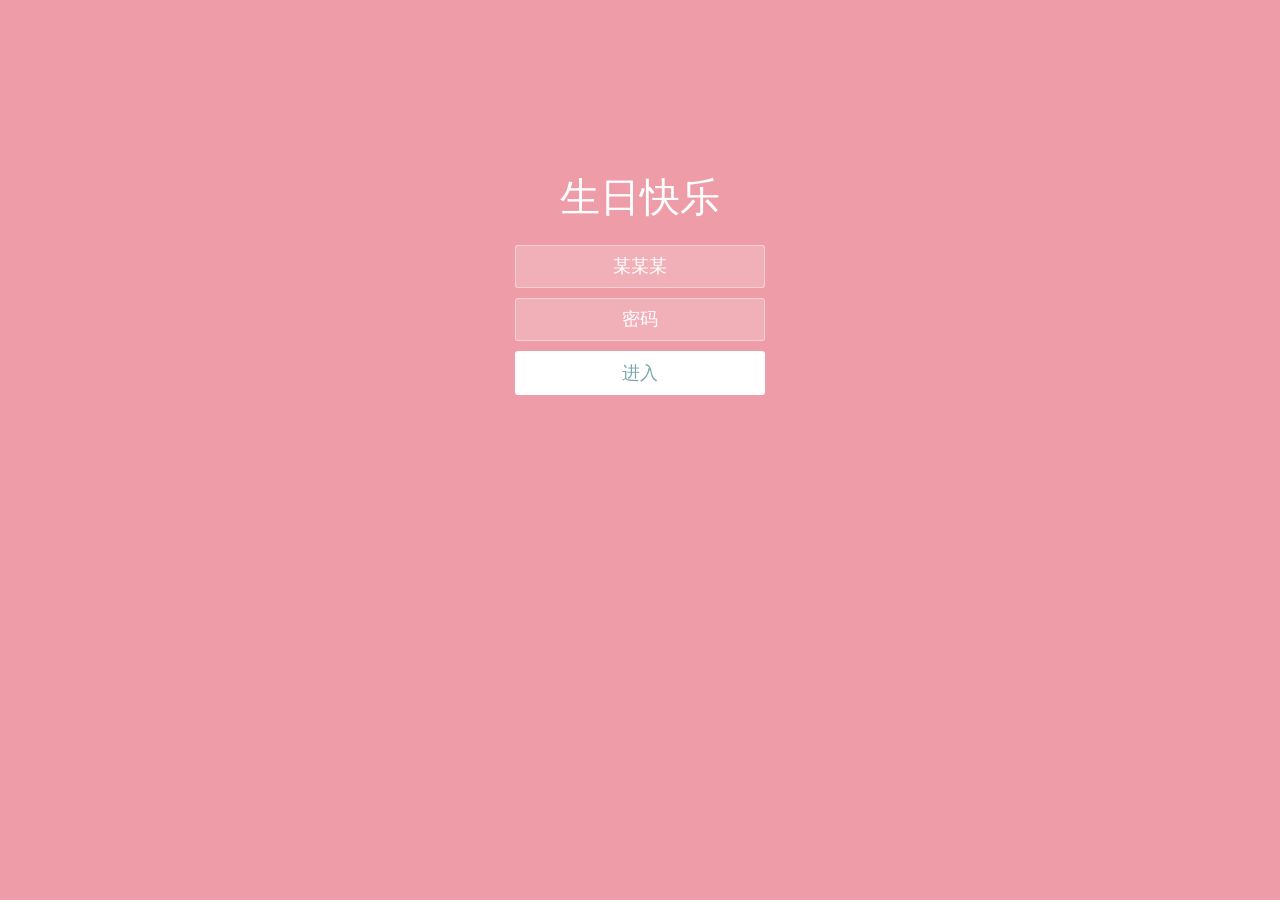
<file: index.html>
<!doctype html>
<html lang="zh">

<head>
    <meta charset="UTF-8">
    <meta http-equiv="X-UA-Compatible" content="IE=edge,chrome=1">
    <meta name="viewport" content="width=device-width, initial-scale=1.0">
    <title>Happy Birthday</title>
    <link rel="stylesheet" type="text/css" href="css/styles.css">
</head>

<style>
    .iframepage {
        -webkit-overflow-scrolling: touch;
        overflow-x: scroll;
        overflow-y: hidden;
    }

    ::-webkit-scrollbar {
        width: 0px;
    }

    /*局部滚动的dom节点*/
    .scroll-el {
        overflow: auto;
    }
</style>

<body>
    <iframe src="./html/login.html" id="iframepage" scrolling="no" onload="changeFrameHeight()" frameborder="0"
        style="width:100%" marginwidth="0" marginheight="0"></iframe>
    <script src="js/jquery-2.1.1.min.js" type="text/javascript"></script>
    <script src="js/jquery-1.8.4.min.js" type="text/javascript"></script>
</body>

</html>
</file>
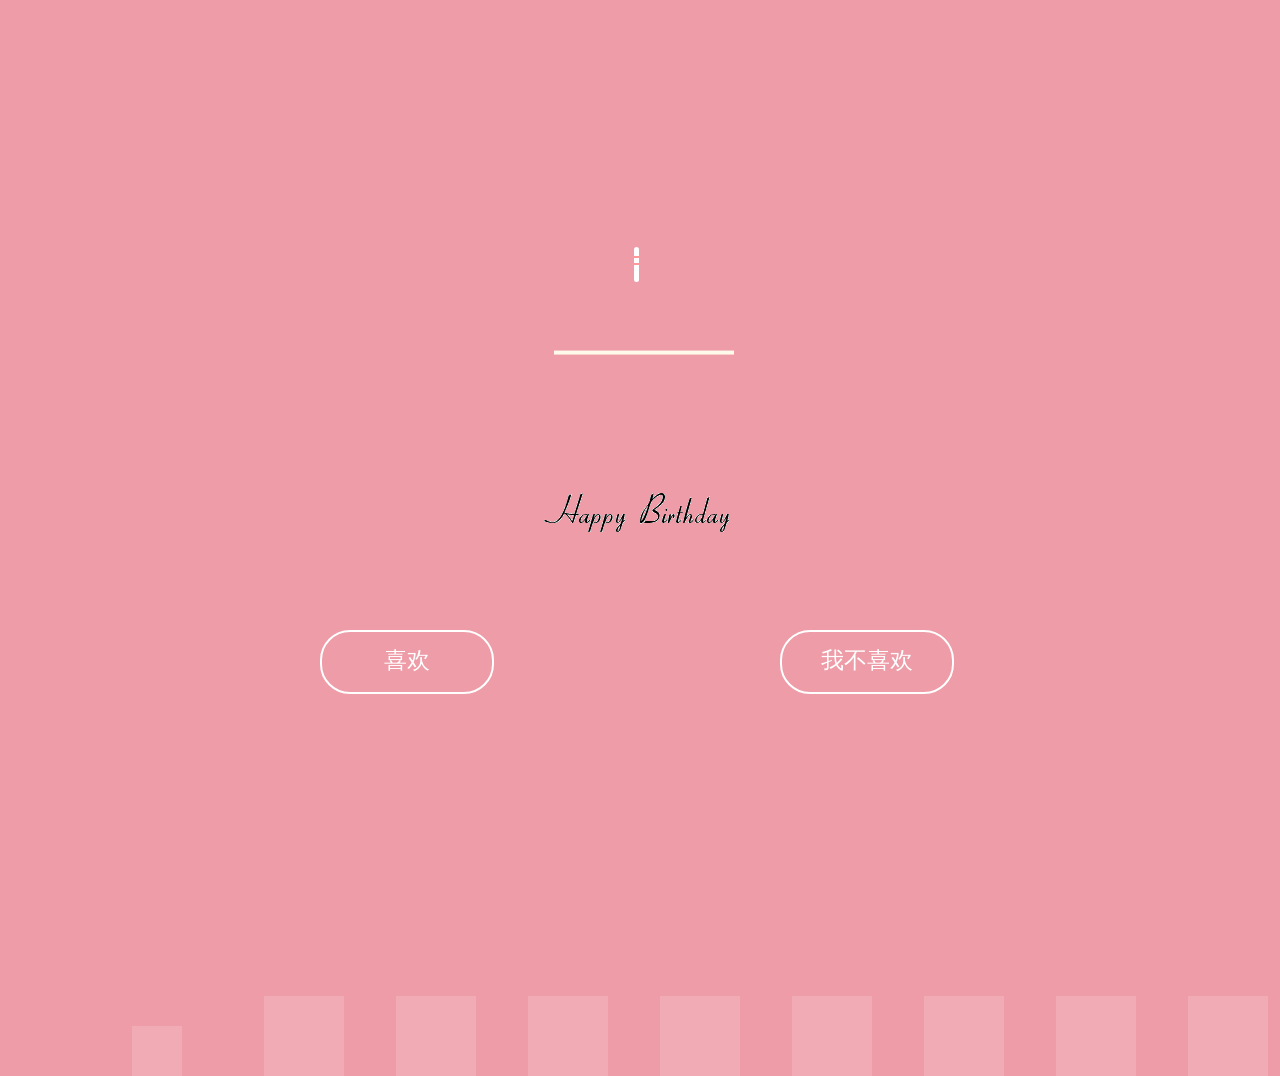
<file: html/BirthdayCake.html>
<!DOCTYPE html>
<html>

<head>

  <meta charset="UTF-8">

  <title>Happy Birthday</title>
  <link rel="stylesheet" href="../css/styless.css" media="screen" type="text/css" />
</head>

<body class="bg">

  <div>
    <div class="velas">
      <div class="fuego"></div>
      <div class="fuego"></div>
      <div class="fuego"></div>
      <div class="fuego"></div>
      <div class="fuego"></div>
    </div>
    <svg id="cake" version="1.1" x="0px" y="0px" width="200px" height="500px" viewBox="0 0 200 500"
      enable-background="new 0 0 200 500" xml:space="preserve">
      <path fill="#a88679" d="M173.667-13.94c-49.298,0-102.782,0-147.334,0c-3.999,0-4-16.002,0-16.002
    		c44.697,0,96.586,0,147.334,0C177.667-29.942,177.668-13.94,173.667-13.94z">
        <animate id="bizcocho_3" attributeName="d" calcMode="spline" keySplines="0 0 1 1; 0 0 1 1" begin="relleno_2.end"
          dur="0.3s" fill="freeze" values="
                              M173.667-13.94c-49.298,0-102.782,0-147.334,0c-3.999,0-4-16.002,0-16.002
    		c44.697,0,96.586,0,147.334,0C177.667-29.942,177.668-13.94,173.667-13.94z
                              ;
                              M173.667,411.567c-47.995,12.408-102.955,12.561-147.334,0
    		c-3.848-1.089-0.189-16.089,3.661-15.002c44.836,12.66,90.519,12.753,139.427,0.07
    		C173.293,395.631,177.541,410.566,173.667,411.567z
                              ;
                              M173.667,427.569c-49.795,0-101.101,0-147.334,0c-3.999,0-4-16.002,0-16.002
    		c46.385,0,97.539,0,147.334,0C177.668,411.567,177.667,427.569,173.667,427.569z
                              " />
      </path>
      <path fill="#8b6a60" d="M100-178.521c1.858,0,3.364,1.506,3.364,3.363c0,0,0,33.17,0,44.227
    		c0,19.144,0,57.431,0,76.574c0,10.152,0,40.607,0,40.607c0,1.858-1.506,3.364-3.364,3.364l0,0c-1.858,0-3.364-1.506-3.364-3.364c0,0,0-30.455,0-40.607c0-19.144,0-57.432,0-76.575c0-11.057,0-44.226,0-44.226C96.636-177.015,98.142-178.521,100-178.521
    		L100-178.521z">
        <animate id="relleno_2" attributeName="d" calcMode="spline" keySplines="0 0 1 1; 0 0 1 1; 0 0 0.58 1"
          begin="bizcocho_2.end" dur="0.5s" fill="freeze" values="
                              M100-178.521c1.858,0,3.364,1.506,3.364,3.363c0,0,0,33.17,0,44.227
    		c0,19.144,0,57.431,0,76.574c0,10.152,0,40.607,0,40.607c0,1.858-1.506,3.364-3.364,3.364l0,0c-1.858,0-3.364-1.506-3.364-3.364c0,0,0-30.455,0-40.607c0-19.144,0-57.432,0-76.575c0-11.057,0-44.226,0-44.226C96.636-177.015,98.142-178.521,100-178.521
    		L100-178.521z
                              ;
                              M100,267.257c1.858,0,3.364,1.506,3.364,3.363c0,0,0,33.17,0,44.227
    		c0,19.143,0,57.43,0,76.574c0,10.151,0,40.606,0,40.606c0,1.858-1.506,3.364-3.364,3.364l0,0c-1.858,0-3.364-1.506-3.364-3.364
    		c0,0,0-30.455,0-40.606c0-19.145,0-57.432,0-76.576c0-11.057,0-44.225,0-44.225C96.636,268.763,98.142,267.257,100,267.257
    		L100,267.257z
                              ;
                              M93.928,405.433c-0.655,6.444-0.102,9.067,2.957,11.798c0,0,8.083,5.571,16.828,3.503
    		c18.629-4.406,43.813,6.194,50.792,7.791c14.75,3.375,9.162,6.867,9.162,6.867c-2.412,2.258-58.328,0-73.667,0l0,0
    		c-1.858,0-69.995,2.133-73.667,0c0,0-3.337-2.439,6.172-5.992c11.375-4.25,52.875,8.822,47.139-9.442
    		c-6.333-20.167,5.226-21.514,5.226-21.514c3.435-0.915,12.78-6.663,10.923-0.546L93.928,405.433z
                              ;
                              M102.242,427.569c5.348,0,14.079,0,17.462,0c0,0,17.026,0,27.504,0
    		c19.143,0,20.39-3.797,26.459,0c3,1.877,0,7.823,0,7.823c-2.412,2.258-58.328,0-73.667,0l0,0c-1.858,0-67.187,0-73.667,0
    		c0,0-4.125-4.983,0-7.823c5.201-3.58,16.085,0,23.725,0c8.841,0,20.762,0,20.762,0c3.686,0,8.597,0,19.511,0H102.242z
                              " />
      </path>
      <path fill="#a88679" d="M173.667-15.929c-46.512,0-105.486,0-147.334,0c-3.999,0-4-16.002,0-16.002
    		c43.566,0,97.96,0,147.334,0C177.667-31.931,177.666-15.929,173.667-15.929z">
        <animate id="bizcocho_2" attributeName="d" calcMode="spline" keySplines="0 0 1 1; 0 0 1 1; 0.25 0 0.58 1"
          begin="relleno_1.end" dur="0.5s" fill="freeze" values="
                              M173.667-15.929c-46.512,0-105.486,0-147.334,0c-3.999,0-4-16.002,0-16.002
    		c43.566,0,97.96,0,147.334,0C177.667-31.931,177.666-15.929,173.667-15.929z
                              ;
                              M173.434,445.393c-47.269,8.001-105.245,8.001-147.334,0c-3.929-0.747-0.692-16.543,3.243-15.824
    		c43.828,8.001,92.165,8.001,140.739,0C174.029,428.918,177.377,444.726,173.434,445.393z
                              ;
                              M173.667,449.514c-47.576-5.454-102.799-5.744-147.333,0c-3.966,0.512-3.938-15.297,0-16.002
    		c43.683-7.823,97.646-8.026,147.333,0C177.616,434.15,177.642,449.969,173.667,449.514z
                              ;
                              M173.667,451.394c-49.298,0-102.782,0-147.334,0c-3.999,0-4-16.002,0-16.002
    		c44.697,0,96.586,0,147.334,0C177.667,435.392,177.668,451.394,173.667,451.394z
                              " />
      </path>
      <path fill="#8b6a60" d="M101.368-73.685c0,12.164,0,15.18,0,28.519c0,22.702,0-13.661,0,8.304c0,14.48,0,18.233,0,30.512
    		c0,1.753-2.958,1.847-2.958,0c0-12.68,0-16.277,0-30.401c0-21.983,0,11.66,0-8.305c0-13.027,0-15.992,0-28.628
    		C98.411-75.883,101.368-75.592,101.368-73.685z">
        <animate id="relleno_1" attributeName="d" calcMode="spline" keySplines="0 0 1 1; 0 0 1 1; 0 0 0.6 1"
          begin="bizcocho_1.end" dur="0.5s" fill="freeze" values="
                              M101.368-73.685c0,12.164,0,15.18,0,28.519c0,22.702,0-13.661,0,8.304c0,14.48,0,18.233,0,30.512
    		c0,1.753-2.958,1.847-2.958,0c0-12.68,0-16.277,0-30.401c0-21.983,0,11.66,0-8.305c0-13.027,0-15.992,0-28.628
    		C98.411-75.883,101.368-75.592,101.368-73.685z
                              ;
                              M101.368,350.885c0,12.164,0,65.18,0,78.518c0,22.703,0-33.66,0-11.695c0,14.48,0,28.232,0,40.512
    		c0,1.753-2.958,1.847-2.958,0c0-12.68,0-26.277,0-40.402c0-21.982,0,31.66,0,11.695c0-13.027,0-65.992,0-78.627
    		C98.411,348.686,101.368,348.977,101.368,350.885z
                              ;
                              M128.38,447.567c37.626,6.312,39.303,13.658,26.833,12.833c-22.653-1.499-13.636-0.831-23.302-0.831
    		c-14.48,0-17.884,0-30.163,0c-2.087,0-2.068,0-3.915,0c-13.333,0-8.963,0-23.088,0c-11.668,0-14.062,5.995-27.532,1.164
    		c-12.629-4.529,38.667-3.167,46.833-17.333C100.077,432.94,105.546,443.736,128.38,447.567z
                              ;
                              M173.667,451.394c2.875,0,2.997,9.257,0,9.131c-22.662-0.956-32.09-0.956-41.756-0.956
    		c-14.48,0-17.884,0-30.163,0c-2.087,0-2.068,0-3.915,0c-13.333,0-8.963,0-23.088,0c-11.668,0-34.99-0.294-48.412,1.831
    		c-4.109,0.65-3.01-10.006,0-10.006C37.129,451.394,149.379,451.394,173.667,451.394z
                              " />
      </path>
      <path fill="#a88679" d="M173.667,21.571c-33.174,0-111.467,0-147.334,0c-4,0-4-16.002,0-16.002c39.836,0,105.982,0,147.334,0
    		C177.668,5.569,177.667,21.571,173.667,21.571z">
        <animate id="bizcocho_1" attributeName="d" calcMode="spline"
          keySplines="0 0 1 1; 0 0 1 1; 0 0 1 1; 0.25 0 1 1; 0 0 1 1; 0.25 0 0.6 1" begin="2s" dur="0.8s" fill="freeze"
          values="
                              M173.667,21.571c-33.174,0-111.467,0-147.334,0c-4,0-4-16.002,0-16.002c39.836,0,105.982,0,147.334,0
    		C177.668,5.569,177.667,21.571,173.667,21.571z
                              ;
                              M173.667,459.569c-33.197,16.002-110.782,16.002-147.334,0c-3.664-1.604,1.614-15.617,5.337-14.153
    		c40.702,16.002,94.289,16.104,136.505,0.103C171.917,444.1,177.271,457.832,173.667,459.569z
                              ;
                              M171.817,475.571c-39.361-3.001-105.438-2.571-143.556,0c-3.991,0.27-7.377-14.736-3.387-15.014
    		c41.553-2.888,104.421-3.121,150.51-0.233C179.378,460.574,175.806,475.875,171.817,475.571z
                              ;
                              M171.817,459.564c-38.8-12.188-104.504-13.762-143.556,0c-3.772,1.329-7.961-12.604-4.178-13.905
    		c40.864-14.064,105.114-15.52,151.918-0.973C179.822,445.874,175.634,460.762,171.817,459.564z
                              ;
                              M173.667,475.571c-46.376-5.005-105.924-4.003-147.334,0c-3.981,0.385-3.479-15.421,0.479-16.002
    		c43.087-6.327,97.705-7.083,146.855,0.438C177.621,460.613,177.644,476,173.667,475.571z
                              ;
                              M173.667,474.117c-46.376,1.866-105.638,2.01-147.334,0c-3.995-0.192-3.52-16.144,0.479-16.002
    		c43.794,1.55,96.341,1.541,145.723,0C176.532,457.99,177.663,473.956,173.667,474.117z
                              ;
                              M173.667,475.571c-46.512,0-105.486,0-147.334,0c-3.999,0-4-16.002,0-16.002c43.566,0,97.96,0,147.334,0
    		C177.667,459.569,177.666,475.571,173.667,475.571z
                              " />
      </path>
      <path fill="#fefae9" d="M104.812,113.216c0,3.119-2.164,5.67-4.812,5.67c-2.646,0-4.812-2.551-4.812-5.67c0-5.594,0-16.782,0-22.375
    	c0-5.143,0-15.427,0-20.568c0-7.333,0-21.998,0-29.33c0-5.523,0-16.569,0-22.092c0-3.295,0-9.885,0-13.181
    	C95.188,2.551,97.353,0,100,0c2.648,0,4.812,2.551,4.812,5.669c0,3.248,0,9.743,0,12.991c0,5.428,0,16.284,0,21.711
    	c0,7.618,0,22.854,0,30.472c0,4.952,0,14.854,0,19.807C104.812,96.292,104.812,107.576,104.812,113.216z">
        <animate id="crema" attributeName="d" calcMode="spline"
          keySplines="0 0 1 1; 0 0 1 1; 0 0 1 1; 0.25 0 1 1; 0 0 1 1; 0 0 0.58 1" begin="bizcocho_3.end" dur="2s"
          fill="freeze" values="
                              M104.812,113.216c0,3.119-2.164,5.67-4.812,5.67c-2.646,0-4.812-2.551-4.812-5.67c0-5.594,0-16.782,0-22.375
    	c0-5.143,0-15.427,0-20.568c0-7.333,0-21.998,0-29.33c0-5.523,0-16.569,0-22.092c0-3.295,0-9.885,0-13.181
    	C95.188,2.551,97.353,0,100,0c2.648,0,4.812,2.551,4.812,5.669c0,3.248,0,9.743,0,12.991c0,5.428,0,16.284,0,21.711
    	c0,7.618,0,22.854,0,30.472c0,4.952,0,14.854,0,19.807C104.812,96.292,104.812,107.576,104.812,113.216z
                              ;
                              M104.812,405.897c0,3.119-2.164,5.67-4.812,5.67c-2.646,0-4.812-2.551-4.812-5.67c0-5.594,0-16.782,0-22.376
    	c0-5.143,0-15.426,0-20.568c0-7.332,0-21.997,0-29.33c0-5.522,0-16.568,0-22.092c0-3.295,0-9.885,0-13.181
    	c0-3.118,2.165-5.669,4.812-5.669c2.648,0,4.812,2.551,4.812,5.669c0,3.247,0,9.743,0,12.991c0,5.428,0,16.283,0,21.711
    	c0,7.618,0,22.854,0,30.473c0,4.951,0,14.854,0,19.807C104.812,388.972,104.812,400.256,104.812,405.897z
                              ;
                              M111.873,411.567c-3.119,0-9.226,0-11.874,0c-2.646,0-7.748,0-10.867,0c-7.086,0-12.698,0-18.292,0
    	c-6.592,0-12.871,7.371-19.166,3.008c-10.043-6.961-7.776-10.169,2.991-17.745c12.61-8.873,27.713,1.994,25.919-7.531
    	c-2.589-13.742,11.008-14.513,11.365-17.789c0.441-4.051,4.235-11.107,8.051-8.175c3.113,2.393,1.007,8.008,0,13.159
    	c-1.871,9.569,8.058,2.113,9.494,14.155c2.592,21.732,21.184-0.675,29.309,7.976c5.216,5.553,18.413,5.552,15.426,12.942
    	c-3.131,7.745-15.825-4.369-23.8,2.903C126.261,418.271,118.301,411.567,111.873,411.567z
                              ;
                              M111.873,411.567c-3.119,0-9.226,0-11.874,0c-2.646,0-9.734,4.069-12.853,4.069
    	c-7.086,0-10.712-4.069-16.306-4.069c-6.592,0-12.12,6.013-19.166,3.008c-7.053-3.008-7.458,2.026-18.659,1.165
    	c-6.832-0.525-7.522-3.034-7.533-6.265c-0.037-10.336,22.073-2.452,36.613-2.628c10.234-0.124,19.856-1.439,37.905-2.102
    	c16.642-0.61,32.699,1.552,46.009,1.927c12.438,0.351,29.663-8.99,31.532,3.315c0.773,5.093-5.605,3.342-11.211,9.579
    	c-5.093,5.667-7.59-4.605-12.965-3.832c-8.269,1.189-14.962-8.537-22.937-1.265C126.261,418.271,118.301,411.567,111.873,411.567z
                              ;
                              M110.946,413.652c-2.904-1.137-8.405-2.748-12.446-0.97c-6.099,2.685-7.273,10.358-13.253,8.242
    	c-7.843-2.775-8.953-5.008-14.546-5.01c-24.653-0.011-4.849,26.507-18.264,26.507c-12.377,0,5.791-33.537-19.422-26.682
    	c-7.703,2.095-9.806-0.942-9.817-4.173c-0.037-10.336,24.357-4.544,38.897-4.72c10.234-0.124,19.856-1.439,37.905-2.102
    	c16.642-0.61,32.699,1.552,46.009,1.927c12.438,0.351,28.973-8.865,31.532,3.315c1.449,6.896,0.318,15.624-3.874,15.624
    	c-7.619,0-1.788-15.192-19.243-7.111c-7.581,3.51-15.963-9.738-26.669,1.066C120.644,426.744,118.381,416.561,110.946,413.652z
                              ;
                              M111.547,413.9c-2.969-0.956-8.775-0.949-13.167-0.5c-14.667,1.5-8.325,16.508-14.667,16.666
    	c-6.667,0.166-0.167-13.5-13.013-14.151c-30.471-1.545-5.572,46.651-18.987,46.651c-12.377,0,10.333-50.166-18.667-44.5
    	c-7.835,1.531-9.537-1.417-9.548-4.647c-0.037-10.336,23.675-5.177,38.215-5.353c10.234-0.124,20.618-1.671,38.667-2.333
    	c16.642-0.61,32.023,1.458,45.333,1.833c12.438,0.351,33.819-8.431,33.199,4.001c-0.532,10.666,0.414,26.166-5.245,25.833
    	c-7.606-0.447-2.954-31.5-19.243-18.899c-7.985,6.177-17.658-5.969-27.377,5.732C118.88,434.066,121.38,417.067,111.547,413.9z
                              ;
                              M111.547,415.233c-6.667-0.834-9.667,4.667-13.833,3.333c-19.649-6.291-8.158,22.176-14.5,22.334
    	c-6.667,0.166,2.833-18-13.333-22.167c-29.544-7.615-9.667,43.833-20.167,43.833c-10.333,0,8.004-55.006-16.833-39
    	c-7.5,4.833-9.508-3.78-9.299-7.004c0.799-12.329,23.592-7.153,38.132-7.329c10.234-0.124,20.238-1.505,38.287-2.167
    	c16.642-0.61,32.903,1.125,46.213,1.5c12.438,0.351,35.058-5.579,31.863,6.451c-5.532,20.833,1.25,28.216-4.409,27.883
    	c-7.606-0.447-6.058-37.895-20.62-23.333c-10.167,10.166-15.972-0.747-25,12C119.547,443.568,121.798,416.515,111.547,415.233z
                              " />
      </path>
      <rect class="come" x="10" y="475.571" fill="#fefae9" width="180" height="4" />
    </svg>
  </div>
  <div class="happy">
    <img src="../img/HappyBirthday.png">
  </div>
  <div class="button-style1">
    <a href="Memories.html" class="lk1">
      <div class="link1">
        <div class="bt1">
          喜欢
        </div>
      </div>
    </a>
  </div>
  <div class="button-style2">
    <a class="lk2">
      <div class="link2">
        <div class="bt1">
          我不喜欢
        </div>
      </div>
    </a>
  </div>
  <ul class="bg-bubbles">
    <li></li>
    <li></li>
    <li></li>
    <li></li>
    <li></li>
    <li></li>
    <li></li>
    <li></li>
    <li></li>
    <li></li>
  </ul>
  <script src='../js/jquery.js'></script>
  <audio src="../music/2.mp3" autoplay="autoplay" loop="loop">
</body>

</html>
</file>
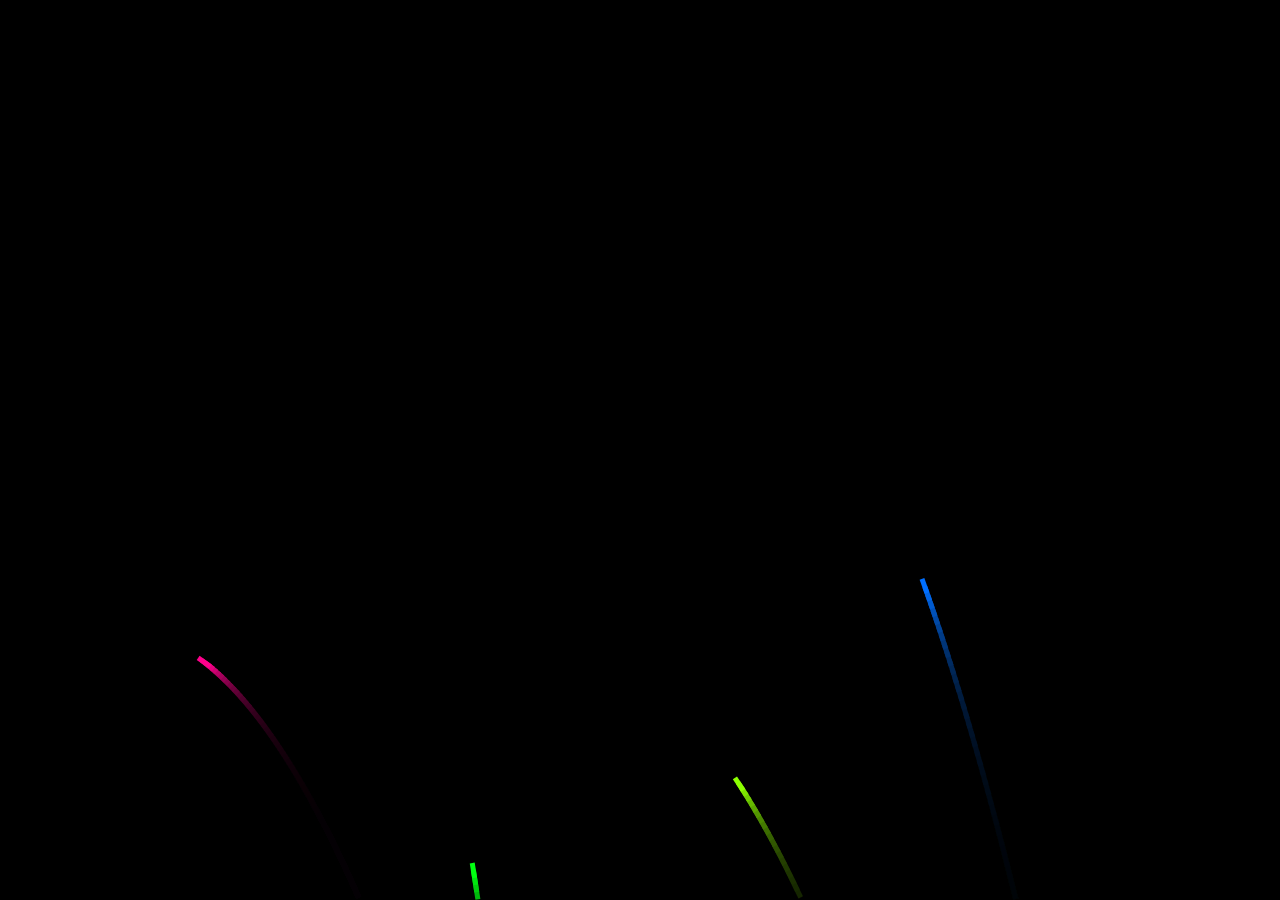
<file: html/EasterEgg.html>
<!DOCTYPE html>
<html lang="en">
<script>
  var _hmt = _hmt || [];
  (function () {
    var hm = document.createElement("script");
    hm.src = "https://hm.baidu.com/hm.js?c923daf3182a4b0ce01878475080aadc";
    var s = document.getElementsByTagName("script")[0];
    s.parentNode.insertBefore(hm, s);
  })();
</script>

<head>
  <meta charset="UTF-8">
  <title>某某某，生日快乐！</title>


</head>
<style>
  body {
    margin: 0;
    overflow: hidden;
    background: black;
  }

  canvas {
    position: absolute;
  }
</style>

<body>

  <canvas></canvas>
  <canvas></canvas>
  <canvas></canvas>

  <script>

    function GetRequest() {
      var url = decodeURI(location.search); //获取url中"?"符后的字串
      var theRequest = new Object();
      if (url.indexOf("?") != -1) {
        var str = url.substr(1);
        strs = str.split("&");
        for (var i = 0; i < strs.length; i++) {
          theRequest[strs[i].split("=")[0]] = unescape(strs[i].split("=")[1]);
        }
      }
      return theRequest;
    }
    class Shard {
      constructor(x, y, hue) {
        this.x = x;
        this.y = y;
        this.hue = hue;
        this.lightness = 50;
        this.size = 15 + Math.random() * 10;
        const angle = Math.random() * 2 * Math.PI;
        const blastSpeed = 1 + Math.random() * 6;
        this.xSpeed = Math.cos(angle) * blastSpeed;
        this.ySpeed = Math.sin(angle) * blastSpeed;
        this.target = getTarget();
        this.ttl = 100;
        this.timer = 0;
      }
      draw() {
        ctx2.fillStyle = `hsl(${this.hue}, 100%, ${this.lightness}%)`;
        ctx2.beginPath();
        ctx2.arc(this.x, this.y, this.size, 0, 2 * Math.PI);
        ctx2.closePath();
        ctx2.fill();
      }
      update() {
        if (this.target) {
          const dx = this.target.x - this.x;
          const dy = this.target.y - this.y;
          const dist = Math.sqrt(dx * dx + dy * dy);
          const a = Math.atan2(dy, dx);
          const tx = Math.cos(a) * 5;
          const ty = Math.sin(a) * 5;
          this.size = lerp(this.size, 1.5, 0.05);

          if (dist < 5) {
            this.lightness = lerp(this.lightness, 100, 0.01);
            this.xSpeed = this.ySpeed = 0;
            this.x = lerp(this.x, this.target.x + fidelity / 2, 0.05);
            this.y = lerp(this.y, this.target.y + fidelity / 2, 0.05);
            this.timer += 1;
          } else
            if (dist < 10) {
              this.lightness = lerp(this.lightness, 100, 0.01);
              this.xSpeed = lerp(this.xSpeed, tx, 0.1);
              this.ySpeed = lerp(this.ySpeed, ty, 0.1);
              this.timer += 1;
            } else {
              this.xSpeed = lerp(this.xSpeed, tx, 0.02);
              this.ySpeed = lerp(this.ySpeed, ty, 0.02);
            }
        } else {
          this.ySpeed += 0.05;
          //this.xSpeed = lerp(this.xSpeed, 0, 0.1);
          this.size = lerp(this.size, 1, 0.05);

          if (this.y > c2.height) {
            shards.forEach((shard, idx) => {
              if (shard === this) {
                shards.splice(idx, 1);
              }
            });
          }
        }
        this.x = this.x + this.xSpeed;
        this.y = this.y + this.ySpeed;
      }
    }


    class Rocket {
      constructor() {
        const quarterW = c2.width / 4;
        this.x = quarterW + Math.random() * (c2.width - quarterW);
        this.y = c2.height - 15;
        this.angle = Math.random() * Math.PI / 4 - Math.PI / 6;
        this.blastSpeed = 6 + Math.random() * 7;
        this.shardCount = 15 + Math.floor(Math.random() * 15);
        this.xSpeed = Math.sin(this.angle) * this.blastSpeed;
        this.ySpeed = -Math.cos(this.angle) * this.blastSpeed;
        this.hue = Math.floor(Math.random() * 360);
        this.trail = [];
      }
      draw() {
        ctx2.save();
        ctx2.translate(this.x, this.y);
        ctx2.rotate(Math.atan2(this.ySpeed, this.xSpeed) + Math.PI / 2);
        ctx2.fillStyle = `hsl(${this.hue}, 100%, 50%)`;
        ctx2.fillRect(0, 0, 5, 15);
        ctx2.restore();
      }
      update() {
        this.x = this.x + this.xSpeed;
        this.y = this.y + this.ySpeed;
        this.ySpeed += 0.1;
      }

      explode() {
        for (let i = 0; i < 70; i++) {
          shards.push(new Shard(this.x, this.y, this.hue));
        }
      }
    }

    console.log(GetRequest('val').val)
    // INITIALIZATION
    const [c1, c2, c3] = document.querySelectorAll('canvas');
    const [ctx1, ctx2, ctx3] = [c1, c2, c3].map(c => c.getContext('2d'));
    let fontSize = 200;
    const rockets = [];
    const shards = [];
    const targets = [];
    const fidelity = 3;
    let counter = 0;
    c2.width = c3.width = window.innerWidth;
    c2.height = c3.height = window.innerHeight;
    ctx1.fillStyle = '#000';
    const text = '某某某,生日快乐！'
    let textWidth = 99999999;

    while (textWidth > window.innerWidth) {
      ctx1.font = `900 ${fontSize--}px Arial`;
      textWidth = ctx1.measureText(text).width;
    }

    c1.width = textWidth;
    c1.height = fontSize * 1.5;
    ctx1.font = `900 ${fontSize}px Arial`;
    ctx1.fillText(text, 0, fontSize);
    const imgData = ctx1.getImageData(0, 0, c1.width, c1.height);
    for (let i = 0, max = imgData.data.length; i < max; i += 4) {
      const alpha = imgData.data[i + 3];
      const x = Math.floor(i / 4) % imgData.width;
      const y = Math.floor(i / 4 / imgData.width);

      if (alpha && x % fidelity === 0 && y % fidelity === 0) {
        targets.push({ x, y });
      }
    }

    ctx3.fillStyle = '#FFF';
    ctx3.shadowColor = '#FFF';
    ctx3.shadowBlur = 25;

    // ANIMATION LOOP
    (function loop() {
      ctx2.fillStyle = "rgba(0, 0, 0, .1)";
      ctx2.fillRect(0, 0, c2.width, c2.height);
      //ctx2.clearRect(0, 0, c2.width, c2.height);
      counter += 1;

      if (counter % 15 === 0) {
        rockets.push(new Rocket());
      }
      rockets.forEach((r, i) => {
        r.draw();
        r.update();
        if (r.ySpeed > 0) {
          r.explode();
          rockets.splice(i, 1);
        }
      });

      shards.forEach((s, i) => {
        s.draw();
        s.update();

        if (s.timer >= s.ttl || s.lightness >= 99) {
          ctx3.fillRect(s.target.x, s.target.y, fidelity + 1, fidelity + 1);
          shards.splice(i, 1);
        }
      });

      requestAnimationFrame(loop);
    })();

    // HELPER FUNCTIONS
    const lerp = (a, b, t) => Math.abs(b - a) > 0.1 ? a + t * (b - a) : b;

    function getTarget() {
      if (targets.length > 0) {
        const idx = Math.floor(Math.random() * targets.length);
        let { x, y } = targets[idx];
        targets.splice(idx, 1);

        x += c2.width / 2 - textWidth / 2;
        y += c2.height / 2 - fontSize / 2;

        return { x, y };
      }
    }


  </script>

</body>

</html>
</file>
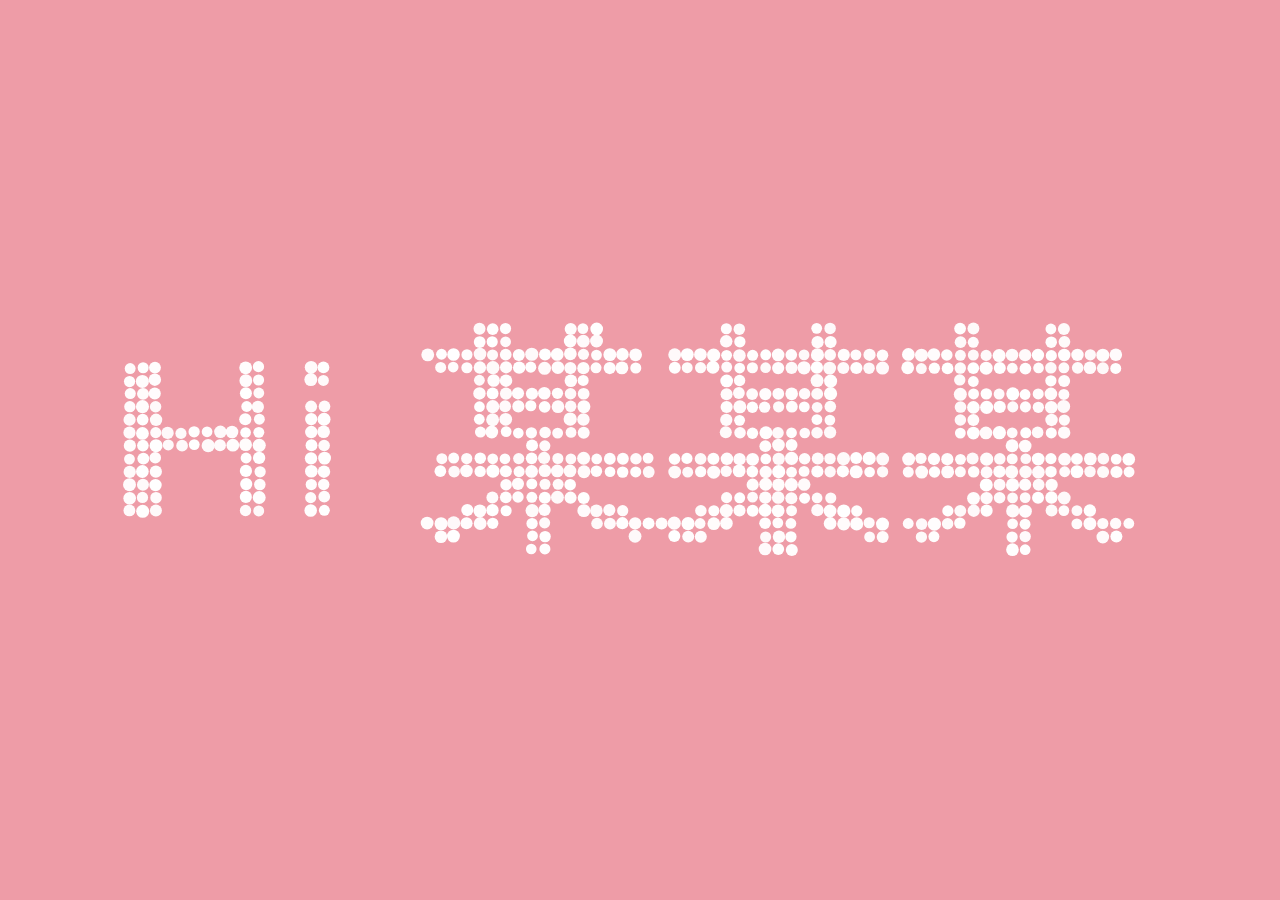
<file: html/index1.html>
<!DOCTYPE html>
<html>

<head>

  <meta charset="UTF-8">

  <title></title>

  <link rel="stylesheet" href="../css/normalizel.css">

  <link rel="stylesheet" href="../css/stylel.css" media="screen" type="text/css" />

</head>

<body>
<canvas class="canvas"></canvas>

<div class="help">?</div> 

<div class="ui">
  <input class="ui-input" type="text" />
  <span class="ui-return">↵</span>
</div>

<div class="overlay">
  <div class="tabs">
    <div class="tabs-labels"><span class="tabs-label">Commands</span><span class="tabs-label">Info</span><span class="tabs-label">Share</span></div>

    <div class="tabs-panels">
      <ul class="tabs-panel commands">
        <li class="commands-item"><span class="commands-item-title">Text</span><span class="commands-item-info" data-demo="Hello :)">Type anything</span><span class="commands-item-action">Demo</span></li>
        <li class="commands-item"><span class="commands-item-title">Countdown</span><span class="commands-item-info" data-demo="#countdown 10">#countdown<span class="commands-item-mode">number</span></span><span class="commands-item-action">Demo</span></li>
        <li class="commands-item"><span class="commands-item-title">Time</span><span class="commands-item-info" data-demo="#time">#time</span><span class="commands-item-action">Demo</span></li>
        <li class="commands-item"><span class="commands-item-title">Rectangle</span><span class="commands-item-info" data-demo="#rectangle 30x15">#rectangle<span class="commands-item-mode">width x height</span></span><span class="commands-item-action">Demo</span></li>
        <li class="commands-item"><span class="commands-item-title">Circle</span><span class="commands-item-info" data-demo="#circle 25">#circle<span class="commands-item-mode">diameter</span></span><span class="commands-item-action">Demo</span></li>

        <li class="commands-item commands-item--gap"><span class="commands-item-title">Animate</span><span class="commands-item-info" data-demo="The time is|#time|#countdown 3|#icon thumbs-up"><span class="commands-item-mode">command1</span>&nbsp;|<span class="commands-item-mode">command2</span></span><span class="commands-item-action">Demo</span></li>
      </ul>
    </div>
  </div>
</div>

  <script src="../js/indexl.js"></script>

</body>

</html>
</file>
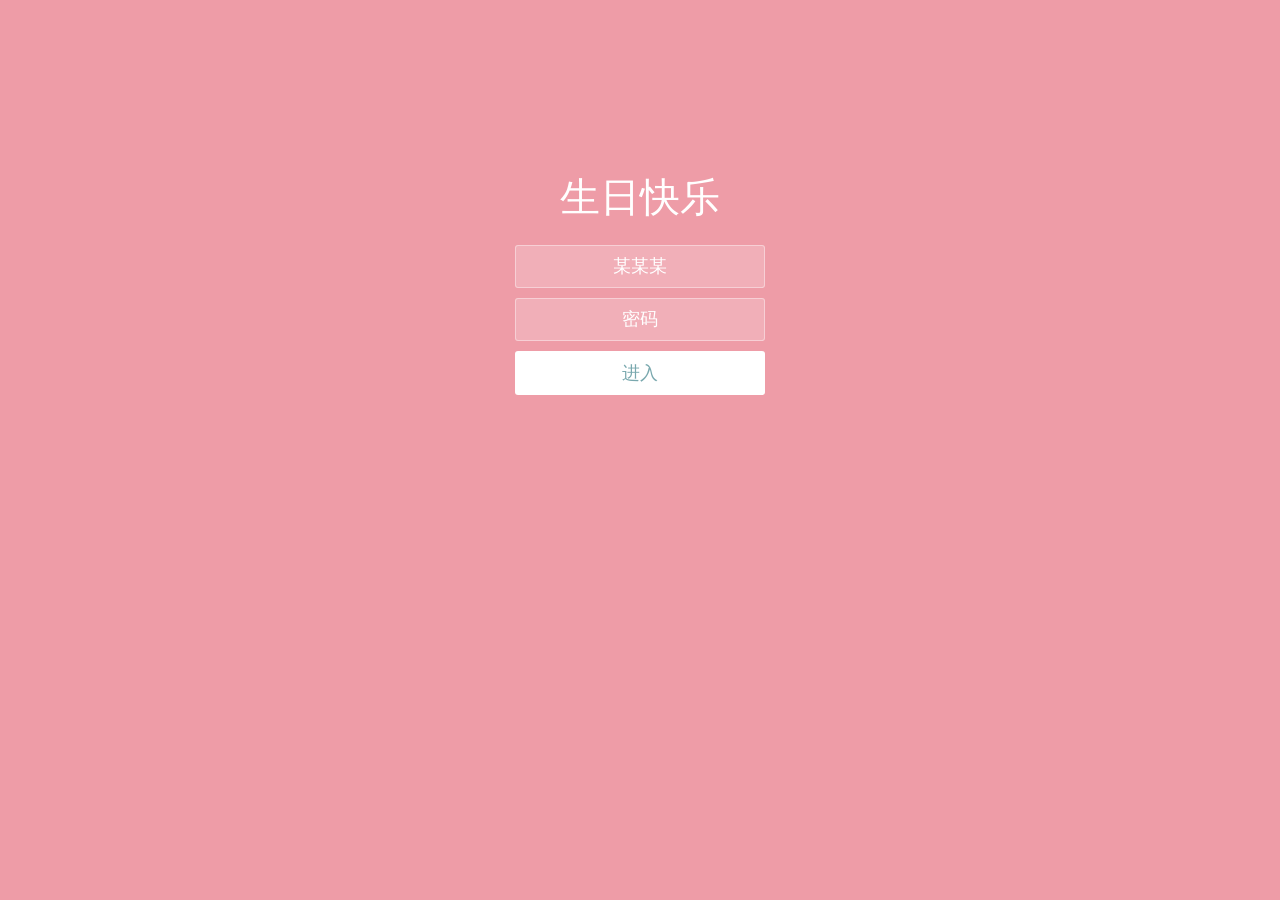
<file: html/login.html>
<!doctype html>
<html lang="zh">

<head>
	<meta charset="UTF-8">
	<meta http-equiv="X-UA-Compatible" content="IE=edge,chrome=1">
	<meta name="viewport" content="width=device-width, initial-scale=1.0">
	<title>Happy Birthday</title>
	<link rel="stylesheet" type="text/css" href="../css/styles.css">
</head>

<body>
	<div class="htmleaf-container">
		<div class="wrapper">
			<div class="container">
				<h1>生日快乐</h1>
				<form class="form">
					<input id="userName" name="userName" type="text" placeholder="****" value="某某某">
					<input id="pwd" name="pwd" type="password" placeholder="密码">
					<button type="submit" id="login-button">进入</button>
				</form>
			</div>
			<ul class="bg-bubbles">
				<li></li>
				<li></li>
				<li></li>
				<li></li>
				<li></li>
				<li></li>
				<li></li>
				<li></li>
				<li></li>
				<li></li>
			</ul>
		</div>
	</div>

	<script src="../js/jquery-2.1.1.min.js" type="text/javascript"></script>
	<script src="../js/jquery-1.8.4.min.js" type="text/javascript"></script>

</body>

</html>
</file>
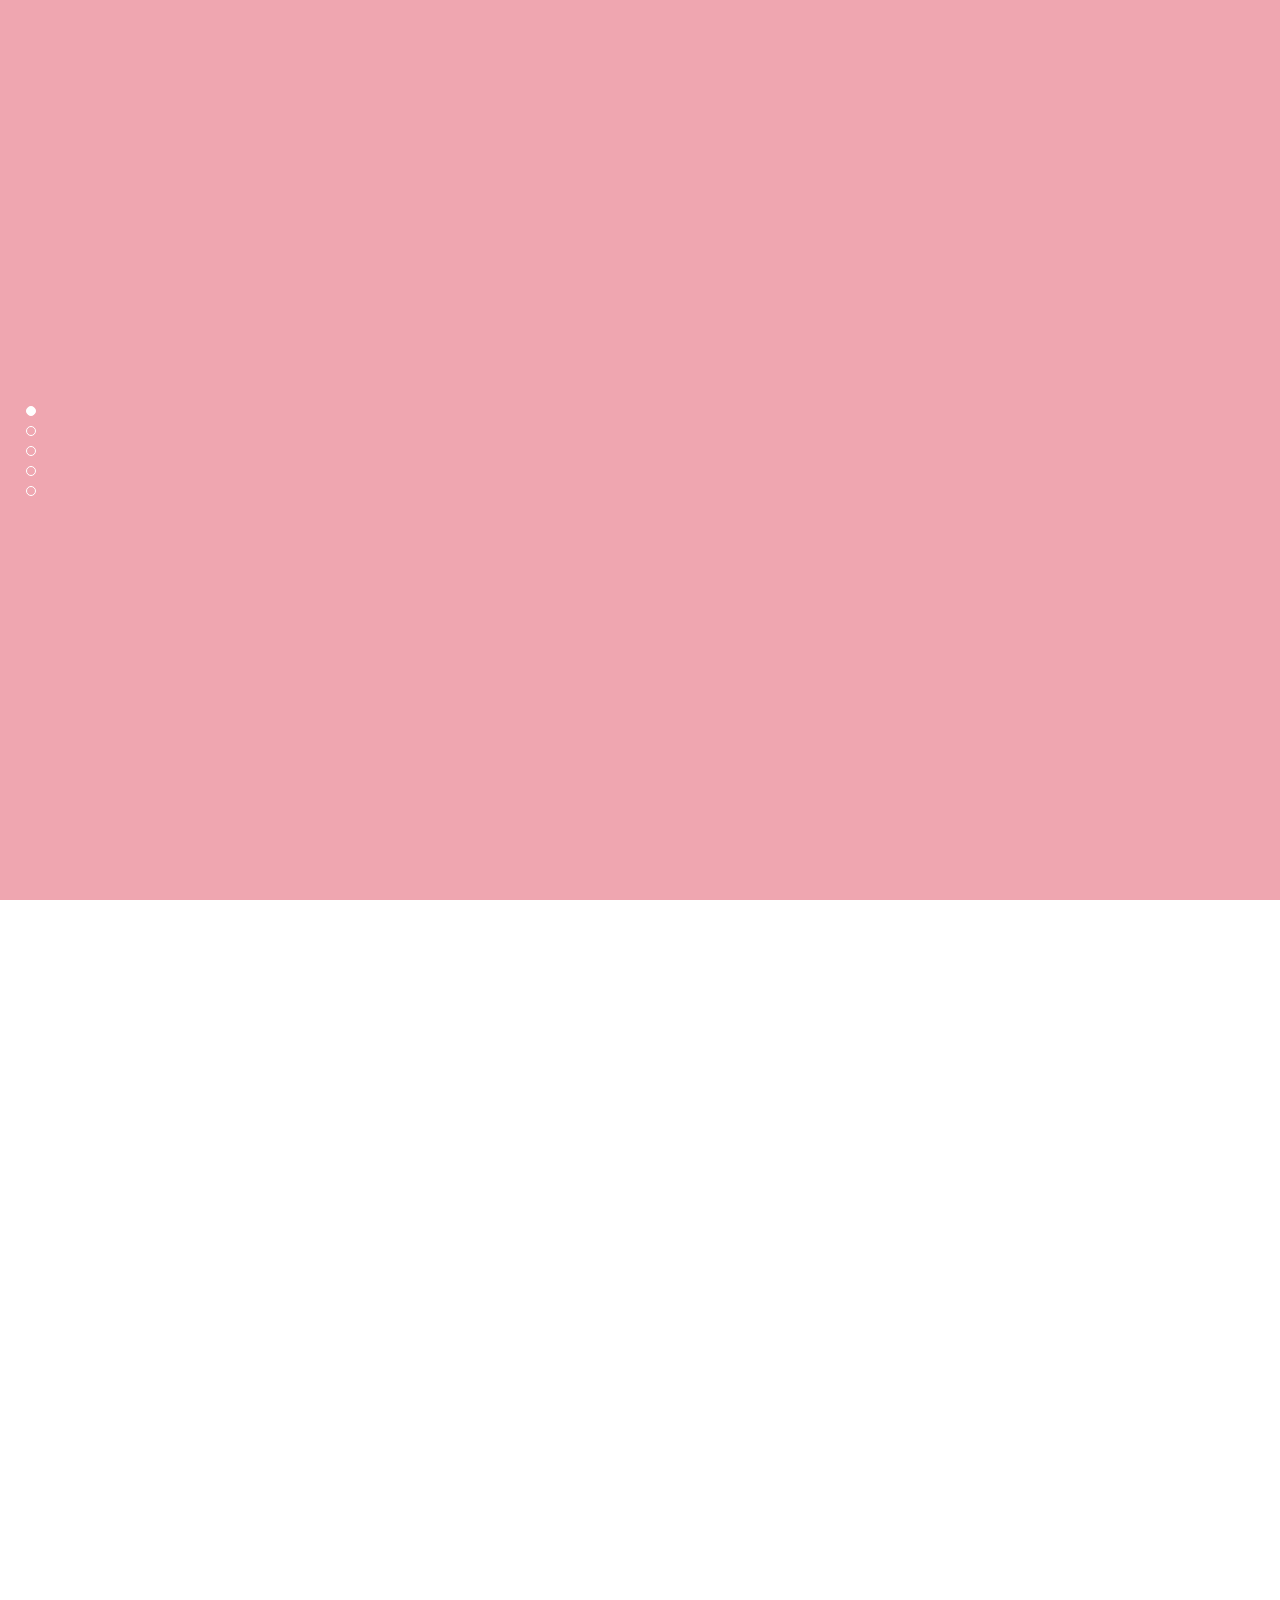
<file: html/Memories.html>
<!DOCTYPE html>
<html lang="zh-CN">

<head>
  <meta charset="UTF-8">
  <title>Happy Birthday</title>
  <link rel="stylesheet" href="../css/jquery.fullPage.css">
  <link rel="stylesheet" href="../css/style.css">
</head>

<body>
  <div class="bgcolor">
    <div style="z-index:100;" id="dowebok">
      <!--第一屏-->
      <div class="section">
        <div class="ly-box01">
          <div class="ly-txt01">
            <p class="ly-stxt01">愿你能精致到老，眼里</p>
            <p class="ly-stxt02">长着太阳，笑里全是坦荡。</p>
            <p class="ly-stxt03">阳光下永远像个孩子，风雨里</p>
            <p class="ly-stxt04">像个大人，无畏亦无惧。</p>
            <!-- ，在认清 -->
            <p class="ly-stxt05">你若不伤，岁月无恙。</p>
            <!-- <p class="ly-stxt05">生活的真相后，更加热爱它吧！</p> -->
          </div>
          <div class="ly-txt02">
            <p class="ly-stxt06">我不是在最好的时光</p>
            <p class="ly-stxt07">遇见了你，而是遇见了你</p>
            <p class="ly-stxt08">才开始了我这段最好的时光。</p>
            <p class="ly-stxt09">承蒙时光不弃，感谢相遇。</p>
            <p class="ly-stxt10">祝你：往下拉！</p>
          </div>
        </div>
      </div>

      <!--第二屏-->
      <div class="section">
        <div class="timeline"></div>
        <div class="timepoint11"></div>
        <div class="ly-box11">
          <div class="ly-txt11" style="width:100%;height:10%;left:10%">
            <img class="ly-img11" src="../img/HappyBirthday.png" style="width:100%;height:100%">
          </div>
          <div class="ly-txt12">

          </div>
          <div class="ly-imgbox11" style="height:80%">
            <img class="ly-img11" src="../img/zt.png" style="height:100%">
          </div>
        </div>
        <div class="ly-triangle11"></div>

        <div class="ly-box12">
          <div class="ly-txt13" style="width:100%;height:10%;left:10%">
            <img class="ly-img11" src="../img/HappyBirthday.png" style="width:100%;height:100%">
          </div>
          <div class="ly-txt14">
            <p>小寿星</p>
            <p>祝你所有的希望都能如愿</p>
            <p>所有的梦想都能实现</p>
            <p>所有的期待都能出现</p>
            <p>所有的付出都能兑现在你生日来临之即。</p>
          </div>
          <div class="ly-imgbox11" style="height:50%">
            <img class="ly-img11" src="../img/timg.jpg" style="height:100%">
          </div>
        </div>
        <div class="ly-triangle12"></div>

      </div>

      <!--第三屏-->

      <div class="section">
        <div class="timeline"></div>
        <div class="timepoint21"></div>
        <div class="ly-box21">
          <div class="ly-txt21" style="width:100%;height:10%;left:10%">
            <img class="ly-img11" src="../img/HappyBirthday.png" style="width:200%;height:100%">
          </div>
          <div class="ly-txt22" style="left:20%;font-size: 45px">
            <p>祝</p>
            <p>你</p>
          </div>
          <div class="ly-imgbox21">
            <img class="ly-img21" src="../img/di2.png">
          </div>
        </div>
        <div class="ly-triangle21"></div>

        <div class="ly-box22">
          <div class="ly-txt23" style="width:100%;height:10%;left:10%">
            <img class="ly-img11" src="../img/HappyBirthday.png" style="width:200%;height:100%">
          </div>
          <div class="ly-txt24">
            <p>百事可乐</p>
            <p>万事芬达</p>
            <p>天天哇哈哈</p>
            <p>月月乐百事</p>
          </div>
          <div class="ly-imgbox22">
            <img class="ly-img22" src="../img/di21.jpg">
          </div>
        </div>
        <div class="ly-triangle22"></div>

        <div class="ly-box23">
          <div class="ly-txt25" style="width:100%;height:10%;left:10%">
            <img class="ly-img11" src="../img/HappyBirthday.png" style="width:100%;height:100%">
          </div>
          <div class="ly-txt26">
            <p>年年高乐高</p>
            <p>心情似雪碧</p>
            <p>永远心飞扬</p>
          </div>
          <div class="ly-imgbox23" style="height: 70%">
            <img class="ly-img23" src="../img/di24.gif" style="height: 100%">
          </div>
        </div>
        <div class="ly-triangle23"></div>
      </div>

      <!--第四屏-->

      <div class="section">
        <div class="timeline"></div>
        <div class="timepoint31"></div>
        <div class="ly-box31">
          <div class="ly-txt31" style="width:100%;height:10%;left:10%">
            <img class="ly-img11" src="../img/HappyBirthday.png" style="width:100%;height:100%">
          </div>
          <div class="ly-txt32">
            <p>愿你</p>
            <p>贪吃不胖，深情不负，傻人傻福，</p>
            <p>一直幸运。一生努力，一生被爱，</p>
            <p>想要的都拥有，得不到的都释怀。🌈</p>
          </div>
          <div class="ly-imgbox31" style="height:50%">
            <img class="ly-img31" src="../img/di22.jpg" style="height:100%">
          </div>
        </div>
        <div class="ly-triangle31"></div>

        <div class="ly-box32">
          <div class="ly-txt33" style="width:100%;height:15%;left:10%">
            <img class="ly-img11" src="../img/HappyBirthday.png" style="width:100%;height:100%">
          </div>
          <div class="ly-txt34">
            <p>今晚的星星只有二十三颗，我是说，当你数到第二十三颗就把眼睛闭上，你会看到我为你点亮的蜡烛。许个愿望吧</p>
          </div>
          <div class="ly-imgbox31">
            <img class="ly-img31" src="../img/di23.jpg" style="height:100%">
          </div>
        </div>
        <div class="ly-triangle32"></div>
      </div>


      <div class="section">
        <div class="timeline"></div>
        <div class="timepoint11"></div>
        <div class="ly-box81">
          <div class="ly-txt11" style="width:100%;height:10%;left:10%">
            <img class="ly-img11" src="../img/HappyBirthday.png" style="width:200%;height:200%">
          </div>
          <div class="ly-txt82" style="top:8%">
            <p class="wwww1">来自xxx的祝福</p>
            <p class="wwww1">xxxxxxxxxx！</p>
            <p class="wwww1">xxxxxxxxxxxxxxxxxxx</p>
            <p class="wwww1">xxxxxxxxxxxxxxxxxxx</p>
            <p class="wwww1">xxxxxxxxxxxxxxxxxxx</p>
            <p class="wwww1">xxxxxxxxx</p>
            <p class="wwww1">xxxxxxxxx</p>
          </div>
          <div class="ly-imgbox81">
            <img class="ly-img81" src="../img/haha.jpg">
          </div>
        </div>
        <div class="ly-triangle11"></div>

        <div class="ly-box82">
          <div class="ly-txt13" style="width:100%;height:10%;left:10%">
            <img class="ly-img11" src="../img/HappyBirthday.png" style="width:100%;height:100%">
          </div>
          <div class="ly-txt84">
            <p>Hi!xxx，</p>
            <p>今天是你的生日!</p>
            <p>在这个时刻，</p>
            <p>首先送上我的祝福，希望2020身体健康，所有的烦恼统统全忘掉。</p>
            <p>新的一年里，希望每天都能开开心心，吃特别多的好吃的，咋吃都不胖，</p>
            <p>去特别多好玩的地方，咋玩都不会累。嘻嘻</p>
            <p>在这个病毒肆虐的时间里，不管是出差还是在家，答应我一定要保护好自己，好吗？好的！</p>
            <p>乖，摸摸头。</p>
            <p><a href="./EasterEgg.html">点击有彩蛋</a>  </p>
          </div>

        </div>
        <div class="ly-triangle82"></div>
      </div>

    </div>
    <!--试验-->
    <ul class="bg-bubbles">
      <li></li>
      <li></li>
      <li></li>
      <li></li>
      <li></li>
      <li></li>
      <li></li>
      <li></li>
      <li></li>
      <li></li>
    </ul>
  </div>
  <audio src="../music/1.mp3" autoplay="autoplay" loop="loop">

    <script src="../js/jquery-1.8.3.min.js"></script>
    <script src="../js/jquery.fullPage.min.js"></script>
    <script src="../js/diy.js"></script>
</body>

</html>
</file>
<file: css/styles.css>
* {
  box-sizing: border-box;
  margin: 0;
  padding: 0;
  font-weight: 300;
}
body {
  font-family:"Microsoft YaHei";
  color: white;
  font-weight: 300;
}
body ::-webkit-input-placeholder {
  /* WebKit browsers */
  font-family:"Microsoft YaHei";
  color: white;
  font-weight: 300;
}
body :-moz-placeholder {
  /* Mozilla Firefox 4 to 18 */
  font-family:"Microsoft YaHei";
  color: white;
  opacity: 1;
  font-weight: 300;
}
body ::-moz-placeholder {
  /* Mozilla Firefox 19+ */
  font-family:"Microsoft YaHei";
  color: white;
  opacity: 1;
  font-weight: 300;
}
body :-ms-input-placeholder {
  /* Internet Explorer 10+ */
  font-family:"Microsoft YaHei";
  color: white;
  font-weight: 300;
}
.wrapper {
  background: #ee9ca7;
  background: -webkit-linear-gradient(top left, #ee9ca7 0%, #ee9ca7 100%);
  background: linear-gradient(to bottom right, #ee9ca7 0%, #ee9ca7 100%);
  background-color:rgba(255,255,255,0.9);
  position: absolute;
  top:0;
  left: 0;
  width: 100%;
  height: 100%;
  overflow: hidden;

}

.wrapper.form-success .container h1 {
  -webkit-transform: translateY(85px);
      -ms-transform: translateY(85px);
          transform: translateY(85px);
}
.container {
  max-width: 600px;
  margin: 0 auto;
  margin-top: 7%;
  padding: 80px 0;
  height: 400px;
  text-align: center;
}
.container h1 {
  font-size: 40px;
  -webkit-transition-duration: 1s;
          transition-duration: 1s;
  -webkit-transition-timing-function: ease-in-put;
          transition-timing-function: ease-in-put;
  font-weight: 200;
}
form {
  padding: 20px 0;
  position: relative;
  z-index: 2;
}
form input {
  -webkit-appearance: none;
     -moz-appearance: none;
          appearance: none;
  outline: 0;
  border: 1px solid rgba(255, 255, 255, 0.4);
  background-color: rgba(255, 255, 255, 0.2);
  width: 250px;
  border-radius: 3px;
  padding: 10px 15px;
  margin: 0 auto 10px auto;
  display: block;
  text-align: center;
  font-family: "Microsoft YaHei";
  font-size: 18px;
  color: white;
  -webkit-transition-duration: 0.25s;
          transition-duration: 0.25s;
  font-weight: 300;
}
form input:hover {
  background-color: rgba(255, 255, 255, 0.4);
}
form input:focus {
  background-color: white;
  width: 300px;
  color: #79A8AE;
}
form button {
  -webkit-appearance: none;
     -moz-appearance: none;
          appearance: none;
  outline: 0;
  background-color: white;
  font-family: "Microsoft YaHei";
  border: 0;
  padding: 10px 15px;
  color: #79A8AE;
  border-radius: 3px;
  width: 250px;
  cursor: pointer;
  font-size: 18px;
  -webkit-transition-duration: 0.25s;
          transition-duration: 0.25s;
}
form button:hover {
  background-color: #f5f7f9;
}
.bg-bubbles {
  position: absolute;
  top: 0;
  left: 0;
  width: 100%;
  height: 100%;
  z-index: 1;
}
.bg-bubbles li {
  position: absolute;
  list-style: none;
  display: block;
  width: 40px;
  height: 40px;
  background-color: rgba(255, 255, 255, 0.15);
  bottom: -160px;
  -webkit-animation: square 30s infinite;
  animation: square 30s infinite;
  -webkit-transition-timing-function: linear;
  transition-timing-function: linear;
}
.bg-bubbles li:nth-child(1) {
  left: 10%;
}
.bg-bubbles li:nth-child(2) {
  left: 20%;
  width: 80px;
  height: 80px;
  -webkit-animation-delay: 2s;
          animation-delay: 2s;
  -webkit-animation-duration: 17s;
          animation-duration: 17s;
}
.bg-bubbles li:nth-child(3) {
  left: 25%;
  -webkit-animation-delay: 4s;
          animation-delay: 4s;
}
.bg-bubbles li:nth-child(4) {
  left: 40%;
  width: 60px;
  height: 60px;
  -webkit-animation-duration: 22s;
          animation-duration: 22s;
  background-color: rgba(255, 255, 255, 0.25);
}
.bg-bubbles li:nth-child(5) {
  left: 70%;
}
.bg-bubbles li:nth-child(6) {
  left: 80%;
  width: 120px;
  height: 120px;
  -webkit-animation-delay: 3s;
          animation-delay: 3s;
  background-color: rgba(255, 255, 255, 0.2);
}
.bg-bubbles li:nth-child(7) {
  left: 32%;
  width: 160px;
  height: 160px;
  -webkit-animation-delay: 7s;
          animation-delay: 7s;
}
.bg-bubbles li:nth-child(8) {
  left: 55%;
  width: 20px;
  height: 20px;
  -webkit-animation-delay: 15s;
          animation-delay: 15s;
  -webkit-animation-duration: 40s;
          animation-duration: 40s;
}
.bg-bubbles li:nth-child(9) {
  left: 25%;
  width: 10px;
  height: 10px;
  -webkit-animation-delay: 2s;
          animation-delay: 2s;
  -webkit-animation-duration: 40s;
          animation-duration: 40s;
  background-color: rgba(255, 255, 255, 0.3);
}
.bg-bubbles li:nth-child(10) {
  left: 90%;
  width: 160px;
  height: 160px;
  -webkit-animation-delay: 11s;
          animation-delay: 11s;
}
@-webkit-keyframes square {
  0% {
    -webkit-transform: translateY(0);
            transform: translateY(0);
  }
  100% {
    -webkit-transform: translateY(-900px) rotate(600deg);
            transform: translateY(-900px) rotate(600deg);
  }
}
@keyframes square {
  0% {
    -webkit-transform: translateY(0);
            transform: translateY(0);
  }
  100% {
    -webkit-transform: translateY(-900px) rotate(600deg);
            transform: translateY(-900px) rotate(600deg);
  }
}
</file>
<file: css/styless.css>
body {
	display:block;
	margin:0px;
	overflow:hidden;
}

#cake {
  display: block;
  position: relative;
  margin-top: -10em;
  margin-bottom: 0px;
  margin-left: 42.5%;
}

/* ============================================== Candle
*/
.bg {
  width: 100%;
  background: #ee9ca7;
  background: -webkit-linear-gradient(top left, #ee9ca7 0%, #ee9ca7 100%);
  background: linear-gradient(to bottom right, #ee9ca7 0%, #ee9ca7 100%);
}
.velas {
  background: #ffffff;
  border-radius: 10px;
  position: relative;
  top: 247px;
  margin-left: 49.5%;
  width: 5px;
  height: 35px;
  -webkit-transform: translateY(-300px);
  -ms-transform: translateY(-300px);
  transform: translateY(-300px);
  -webkit-backface-visibility: hidden;
  -ms-backface-visibility: hidden;
  backface-visibility: hidden;
  -webkit-animation: in 500ms 6s ease-out forwards;
  animation: in 500ms 6s ease-out forwards;
}

.velas:after,
.velas:before {
  background: rgba(255, 0, 0, 0.4);
  content: "";
  position: absolute;
  width: 100%;
  height: 2.22222222px;
}

.velas:after {
  top: 25%;
  left: 0;
}

.velas:before {
  top: 45%;
  left: 0;
}

/* ============================================== Fire
*/
.fuego {
  border-radius: 100%;
  position: absolute;
  top: -20px;
  left: 70%;
  margin-left: -2.2px;
  width: 6.66666667px;
  height: 18px;
}

.fuego:nth-child(1) {
  -webkit-animation: fuego 2s 6.5s infinite;
  animation: fuego 2s 6.5s infinite;
}

.fuego:nth-child(2) {
  -webkit-animation: fuego 1.5s 6.5s infinite;
  animation: fuego 1.5s 6.5s infinite;
}

.fuego:nth-child(3) {
  -webkit-animation: fuego 1s 6.5s infinite;
  animation: fuego 1s 6.5s infinite;
}

.fuego:nth-child(4) {
  -webkit-animation: fuego 0.5s 6.5s infinite;
  animation: fuego 0.5s 6.5s infinite;
}

.fuego:nth-child(5) {
  -webkit-animation: fuego 0.2s 6.5s infinite;
  animation: fuego 0.2s 6.5s infinite;
}

/* ============================================== Animation Fire
*/
@-webkit-keyframes fuego {
  0%, 100% {
    background: rgba(254, 248, 97, 0.5);
    -webkit-box-shadow: 0 0 40px 10px rgba(248, 233, 209, 0.2);
    box-shadow: 0 0 40px 10px rgba(248, 233, 209, 0.2);
    -webkit-transform: translateY(0) scale(1);
    transform: translateY(0) scale(1);
  }

  50% {
    background: rgba(255, 50, 0, 0.1);
    -webkit-box-shadow: 0 0 40px 20px rgba(248, 233, 209, 0.2);
    box-shadow: 0 0 40px 20px rgba(248, 233, 209, 0.2);
    -webkit-transform: translateY(-20px) scale(0);
    transform: translateY(-20px) scale(0);
  }
}
@keyframes fuego {
  0%, 100% {
    background: rgba(254, 248, 97, 0.5);
    -webkit-box-shadow: 0 0 40px 10px rgba(248, 233, 209, 0.2);
    box-shadow: 0 0 40px 10px rgba(248, 233, 209, 0.2);
    -webkit-transform: translateY(0) scale(1);
    transform: translateY(0) scale(1);
  }

  50% {
    background: rgba(255, 50, 0, 0.1);
    -webkit-box-shadow: 0 0 40px 20px rgba(248, 233, 209, 0.2);
    box-shadow: 0 0 40px 20px rgba(248, 233, 209, 0.2);
    -webkit-transform: translateY(-20px) scale(0);
    transform: translateY(-20px) scale(0);
  }
}
@-webkit-keyframes in {
  to {
    -webkit-transform: translateY(0);
    transform: translateY(0);
  }
}
@keyframes in {
  to {
    -webkit-transform: translateY(0);
    transform: translateY(0);
  }
}

.come {
	animation-delay:0.4s;
	animation:coming 2s;
	opacity:1;
}
@keyframes coming{
	from{
		opacity:0;
	}
	to {
		opacity:1;
	}
}
@-webkit-keyframes coming{
	from{
		opacity:0;
	}
	to {
		opacity:1;
	}
}

.bg-bubbles {
  position: absolute;
  top: 0;
  left: 0;
  width: 100%;
  height: 100%;
  z-index: 1;
}
.bg-bubbles li {
  position: absolute;
  list-style: none;
  display: block;
  width: 50px;
  height: 50px;
  background-color: rgba(255, 255, 255, 0.15);
  bottom: -160px;
  -webkit-animation: square 30s infinite;
  animation: square 30s infinite;
  -webkit-transition-timing-function: linear;
  transition-timing-function: linear;
}
.bg-bubbles li:nth-child(1) {
  left: 10%;
}
.bg-bubbles li:nth-child(2) {
  left: 20%;
  width: 80px;
  height: 80px;
  -webkit-animation-delay: 2s;
          animation-delay: 2s;
  -webkit-animation-duration: 12s;
          animation-duration: 12s;
}
.bg-bubbles li:nth-child(3) {
  left: 30%;
  width: 80px;
  height: 80px;
  -webkit-animation-delay: 5s;
          animation-delay: 5s;
  -webkit-animation-duration: 14s;
          animation-duration: 14s;
}
.bg-bubbles li:nth-child(4) {
  left: 40%;
  width: 80px;
  height: 80px;
  -webkit-animation-delay: 8s;
          animation-delay: 8s;
  -webkit-animation-duration: 15s;
          animation-duration: 15s;
}
.bg-bubbles li:nth-child(5) {
  left: 50%;
  width: 80px;
  height: 80px;
  -webkit-animation-delay: 3s;
          animation-delay: 3s;
  -webkit-animation-duration: 18s;
          animation-duration: 18s;
}
.bg-bubbles li:nth-child(6) {
  left: 60%;
  width: 80px;
  height: 80px;
  -webkit-animation-delay:6s;
          animation-delay: 6s;
  -webkit-animation-duration: 19s;
          animation-duration: 19s;
}
.bg-bubbles li:nth-child(7) {
  left: 70%;
  width: 80px;
  height: 80px;
  -webkit-animation-delay:3s;
          animation-delay: 3s;
  -webkit-animation-duration: 19s;
          animation-duration: 19s;
}
.bg-bubbles li:nth-child(8) {
  left: 80%;
  width: 80px;
  height: 80px;
  -webkit-animation-delay:4s;
          animation-delay: 4s;
  -webkit-animation-duration: 19s;
          animation-duration: 19s;
}
.bg-bubbles li:nth-child(9) {
  left: 90%;
  width: 80px;
  height: 80px;
  -webkit-animation-delay:8s;
          animation-delay: 8s;
  -webkit-animation-duration: 19s;
          animation-duration: 19s;
}
.bg-bubbles li:nth-child(10) {
  left: 100%;
  width: 80px;
  height: 80px;
  -webkit-animation-delay:5s;
          animation-delay: 5s;
  -webkit-animation-duration: 19s;
          animation-duration: 19s;
}
/*.bg-bubbles li:nth-child(3) {
  left: 25%;
  -webkit-animation-delay: 4s;
          animation-delay: 4s;
}
.bg-bubbles li:nth-child(4) {
  left: 40%;
  width: 60px;
  height: 60px;
  -webkit-animation-duration: 22s;
          animation-duration: 22s;
  background-color: rgba(255, 255, 255, 0.25);
}
.bg-bubbles li:nth-child(5) {
  left: 70%;
}
.bg-bubbles li:nth-child(6) {
  left: 80%;
  width: 120px;
  height: 120px;
  -webkit-animation-delay: 3s;
          animation-delay: 3s;
  background-color: rgba(255, 255, 255, 0.2);
}
.bg-bubbles li:nth-child(7) {
  left: 32%;
  width: 160px;
  height: 160px;
  -webkit-animation-delay: 7s;
          animation-delay: 7s;
}
.bg-bubbles li:nth-child(8) {
  left: 55%;
  width: 20px;
  height: 20px;
  -webkit-animation-delay: 15s;
          animation-delay: 15s;
  -webkit-animation-duration: 40s;
          animation-duration: 40s;
}
.bg-bubbles li:nth-child(9) {
  left: 25%;
  width: 10px;
  height: 10px;
  -webkit-animation-delay: 2s;
          animation-delay: 2s;
  -webkit-animation-duration: 40s;
          animation-duration: 40s;
  background-color: rgba(255, 255, 255, 0.3);
}
.bg-bubbles li:nth-child(10) {
  left: 90%;
  width: 160px;
  height: 160px;
  -webkit-animation-delay: 11s;
          animation-delay: 11s;
}
.bg-bubbles li:nth-child(11) {
  left: 90%;
  width: 160px;
  height: 160px;
  -webkit-animation-delay: 11s;
          animation-delay: 11s;
}
.bg-bubbles li:nth-child(12) {
  left: 90%;
  width: 160px;
  height: 160px;
  -webkit-animation-delay: 11s;
          animation-delay: 11s;
}
.bg-bubbles li:nth-child(13) {
  left: 90%;
  width: 160px;
  height: 160px;
  -webkit-animation-delay: 11s;
          animation-delay: 11s;
}
.bg-bubbles li:nth-child(14) {
  left: 90%;
  width: 160px;
  height: 160px;
  -webkit-animation-delay: 11s;
          animation-delay: 11s;
}
.bg-bubbles li:nth-child(15) {
  left: 90%;
  width: 160px;
  height: 160px;
  -webkit-animation-delay: 11s;
          animation-delay: 11s;
}
.bg-bubbles li:nth-child(16) {
  left: 90%;
  width: 160px;
  height: 160px;
  -webkit-animation-delay: 1s;
          animation-delay: 1s;
}*/
@-webkit-keyframes square {
  0% {
    -webkit-transform: translateY(0);
            transform: translateY(0);
  }
  100% {
    -webkit-transform: translateY(-900px) rotate(600deg);
            transform: translateY(-900px) rotate(600deg);
  }
}
@keyframes square {
  0% {
    -webkit-transform: translateY(0);
            transform: translateY(0);
  }
  100% {
    -webkit-transform: translateY(-900px) rotate(600deg);
            transform: translateY(-900px) rotate(600deg);
  }
}

.happy {
	position:absolute;
	left:41%;
	top:49%;
	opacity: 1;
	animation: happybirthdays 10s;
	animation-delay: 0s;
}
@keyframes happybirthdays {
	0% {
		position:absolute;
		top:45%;
		opacity: 0;
	}
	70% {
		position:absolute;
		top:45%;
		opacity: 0;
	}
	100% {
		position:absolute;
		top:49%;
		opacity: 1;
	}
}
@-webkit-keyframes happybirthdays {
	0% {
		position:absolute;
		top:45%;
		opacity: 0;
	}
	70% {
		position:absolute;
		top:45%;
		opacity: 0;
	}
	100% {
		position:absolute;
		top:49%;
		opacity: 1;
	}
}

.button-style1 ,.button-style2{
	position:absolute;
	top:70%;
	opacity:1;
	z-index:100;
}
.button-style1 {
	position:absolute;
	left:25%;
	animation:btn1 15s;
}
.button-style2 {
	position:absolute;
	right:25.5%;
	animation:btn2 15s;
}
@keyframes btn1 {
	0% {
		opacity:0;
		left:0.5%;
	}
	70% {
		opacity:0;
		left:15.5%;
	}
	100% {
		opacity:1;
		left:25.5%;
	}
}
@-webkit-keyframes btn1 {
	0% {
		opacity:0;
		left:0.5%;
	}
	70% {
		opacity:0;
		left:15.5%;
	}
	100% {
		opacity:1;
		left:25.5%;
	}
}
@keyframes btn2 {
  0% {
		opacity:0;
		right:0.5%;
	}
	70% {
		opacity:0;
		right:15.5%;
	}
	100% {
		opacity:1;
		right:25.5%;
	}
}
@-webkit-keyframes btn2 {
	0% {
		opacity:0;
		right:0.5%;
	}
	70% {
		opacity:0;
		right:15.5%;
	}
	100% {
		opacity:1;
		right:25.5%;
	}
}
.lk1,.lk2 {
	text-decoration:none;
	font-family: Microsoft YaHei;
	color:#fff;
	transition:all 0.5s;
}
.link1,.link2 {
	width:170px;
	height:60px;
	border:2px solid #fff;
	-webkit-border:1px solid #fff;
	border-radius:30px;
	font-size: 23px;
	text-align:center;
	background: #ee9ca7;
	transition:all 0.8s;
}
.link2 {
	cursor:not-allowed;
}
.bt1,.bt2 {
	position:relative;
	top:22%;
	vertical-align:middle;
}

/* a.lk1:hover {
	color:#79a8ae;
	transition:all 0.5s;
} */
/* .link1:hover {
	background-color:#fff;
	background-color:rgba(255,255,255,0,2);
	border:2px solid #BBB;
	transition:all 0.8s;
} */
/* a.lk2:hover {
	color:#79a8ae;
	transition:all 0.5s;
} */
/* .link2:hover {
	background-color:#fff;
	background-color:rgba(255,255,255,0,2);
	border:2px solid #BBB;
	transition:all 0.8s;
} */
</file>
<file: css/stylel.css>
body {
  font-family: "Avenir", "Helvetica Neue", Helvetica, Arial, sans-serif;
  background: #79a8ae;
  color: #666;
  font-size: 16px;
  line-height: 1.5em;
}

h1 {
  color: #111;
  margin: 0 0 12px 0;
  font-size: 24px;
  line-height: 1.5em;
}

p {
  margin: 0 0 10x 0;
}

a {
  color: #888;
  text-decoration: none;
  border-bottom: 1px solid #ccc;
}

a:hover {
  border-bottom-color: #888;
}

body,
.overlay {
  -webkit-perspective: 1000;
  -webkit-perspective-origin-y: 25%;
}

.body--ready {
  /* Ideas
  background: -webkit-linear-gradient(top, #e2b986 -10%, #241c35 140%);
  background: -webkit-linear-gradient(top, #c97369 -40%, #241c35 130%);
  background: -webkit-linear-gradient(top, #fac4c4 -10%, #606386 140%);
  background: -webkit-linear-gradient(top, #519ab0 0%, #414A6D 110%);
  background: -webkit-linear-gradient(top, rgb(129, 0, 170) 0%, rgb(43, 4, 114) 110%);
  background: -webkit-linear-gradient(top, rgb(163, 235, 189) 0%, rgb(16, 93, 145) 110%);
  background: -webkit-linear-gradient(top, rgb(165, 103, 189) 0%, rgb(75, 233, 214) 120%);
  */

  background: -webkit-linear-gradient(top, rgb(238, 156, 167) 0%, rgb(238, 156, 167) 120%);
  background: -moz-linear-gradient(top, rgb(238, 156, 167) 0%, rgb(238, 156, 167) 120%);
  background: -o-linear-gradient(top, rgb(238, 156, 167) 0%, rgb(238, 156, 167) 120%);
  background: -ms-linear-gradient(top, rgb(238, 156, 167) 0%, rgb(238, 156, 167) 120%);
  background: linear-gradient(top, rgb(238, 156, 167) 0%, rgb(238, 156, 167) 120%);
}

.body--ready .overlay {
  -webkit-transition: -webkit-transform 0.7s cubic-bezier(0.694, 0.0482, 0.335, 1),
                      opacity 0.7s cubic-bezier(0.694, 0.0482, 0.335, 1);
  -moz-transition: -moz-transform 0.7s cubic-bezier(0.694, 0.0482, 0.335, 1),
                      opacity 0.7s cubic-bezier(0.694, 0.0482, 0.335, 1);
  -ms-transition: -ms-transform 0.7s cubic-bezier(0.694, 0.0482, 0.335, 1),
                      opacity 0.7s cubic-bezier(0.694, 0.0482, 0.335, 1);
  -o-transition: -o-transform 0.7s cubic-bezier(0.694, 0.0482, 0.335, 1),
                      opacity 0.7s cubic-bezier(0.694, 0.0482, 0.335, 1);
  transition: transform 0.7s cubic-bezier(0.694, 0.0482, 0.335, 1),
                      opacity 0.7s cubic-bezier(0.694, 0.0482, 0.335, 1);
}


.ui {
  position: absolute;
  left: 50%;
  bottom: 5%;
  width: 300px;
  margin-left: -150px;
}

.ui-input {
  display: none;
  width: 100%;
  height: 50px;
  background: none;
  font-size: 24px;
  font-weight: bold;
  color: #fff;
  text-align: center;
  border: none;
  border-bottom: 2px solid white;
}

.ui-input:focus {
  outline: none;
  border: none;
  border-bottom: 2px solid white;
}

.ui-return {
  display: none;
  position: absolute;
  top: 20px;
  right: 0;
  padding: 3px 2px 0 2px;
  font-size: 10px;
  line-height: 10px;
  color: #fff;
  border: 1px solid #fff;
}

.ui--enter .ui-return {
  display: block;
}

.ui--wide {
  width: 76%;
  margin-left: 12%;
  left: 0;
}

.ui--wide .ui-return {
  right: -20px;
}

.help {
  display: none;
  position: absolute;
  top: 40px;
  right: 40px;
  width: 25px;
  height: 25px;
  text-align: center;
  font-size: 13px;
  line-height: 27px;
  font-weight: bold;
  cursor: pointer;
  background: #fff;
  color: #79a8ae;
  opacity: .9;

  -webkit-transition: opacity 0.1s cubic-bezier(0.694, 0.0482, 0.335, 1);
  -moz-transition: opacity 0.1s cubic-bezier(0.694, 0.0482, 0.335, 1);
  -ms-transition: opacity 0.1s cubic-bezier(0.694, 0.0482, 0.335, 1);
  -o-transition: opacity 0.1s cubic-bezier(0.694, 0.0482, 0.335, 1);
  transition: opacity 0.1s cubic-bezier(0.694, 0.0482, 0.335, 1);
}

.help:hover {
  opacity: 1;
}

.overlay {
  position: absolute;
  top: 50%;
  left: 50%;
  width: 550px;
  height: 490px;
  margin: -260px 0 0 -275px;
  opacity: 0;

  -webkit-transform: rotateY(90deg);
  -moz-transform: rotateY(90deg);
  -ms-transform: rotateY(90deg);
  -o-transform: rotateY(90deg);
  transform: rotateY(90deg);
}

.overlay--visible {
  opacity: 1;

  -webkit-transform: rotateY(0);
  -moz-transform: rotateY(0);
  -ms-transform: rotateY(0);
  -o-transform: rotateY(0);
  transform: rotateY(0);
}

.ui-share,
.ui-details {
  opacity: .9;
  background: #fff;
  z-index: 2;
}

.ui-details-content,
.ui-share-content {
  padding: 100px 50px;
}

.commands {
  margin: 0;
  padding: 0;
  list-style: none;
  cursor: pointer;
}

.commands-item {
  font-size: 12px;
  line-height: 22px;
  font-weight: bold;
  text-transform: uppercase;
  letter-spacing: 1px;
  padding: 20px;
  background: #fff;
  margin-top: 1px;
  color: #333;
  opacity: .9;

  -webkit-transition: -webkit-transform 0.7s cubic-bezier(0.694, 0.0482, 0.335, 1),
                      opacity 0.1s cubic-bezier(0.694, 0.0482, 0.335, 1);
  -moz-transition: -moz-transform 0.1s cubic-bezier(0.694, 0.0482, 0.335, 1),
                      opacity 0.1s cubic-bezier(0.694, 0.0482, 0.335, 1);
  -ms-transition: -ms-transform 0.1s cubic-bezier(0.694, 0.0482, 0.335, 1),
                      opacity 0.1s cubic-bezier(0.694, 0.0482, 0.335, 1);
  -o-transition: -o-transform 0.1s cubic-bezier(0.694, 0.0482, 0.335, 1),
                      opacity 0.1s cubic-bezier(0.694, 0.0482, 0.335, 1);
  transition: transform 0.1s cubic-bezier(0.694, 0.0482, 0.335, 1),
                      opacity 0.1s cubic-bezier(0.694, 0.0482, 0.335, 1);
}

.commands-item--gap {
  margin-top: 9px;
}

.commands-item:hover {
  opacity: 1;
}

.commands-item:hover .commands-item-action {
  background: #333;
}

.commands-item a {
  display: inline-block;
}

.commands-item-mode {
  display: inline-block;
  margin-left: 3px;
  font-style: italic;
  color: #ccc;
}

.commands-item-title {
  display: inline-block;
  width: 150px;
}

.commands-item-info {
  display: inline-block;
  width: 300px;
  font-size: 14px;
  text-transform: none;
  letter-spacing: 0;
  font-weight: normal;
  color: #aaa;
}

.commands-item-action {
  display: inline-block;
  float: right;
  margin-top: 3px;
  text-transform: uppercase;
  font-size: 10px;
  line-height: 10px;
  color: #fff;
  background: #90c9d1;
  padding: 5px 10px 4px 10px;
  border-radius: 3px;
}

.commands-item:first-child {
  margin-top: 0;
}

.twitter-share {
  position: absolute;
  top: 4px;
  right: 20px;
}


.tabs-labels {
  margin-bottom: 9px;
}

.tabs-label {
  display: inline-block;
  background: #fff;
  padding: 10px 20px;
  font-size: 12px;
  line-height: 22px;
  font-weight: bold;
  text-transform: uppercase;
  letter-spacing: 1px;
  color: #333;
  opacity: .5;
  cursor: pointer;
  margin-right: 2px;

  -webkit-transition: opacity 0.1s cubic-bezier(0.694, 0.0482, 0.335, 1);
  -moz-transition: opacity 0.1s cubic-bezier(0.694, 0.0482, 0.335, 1);
  -ms-transition: opacity 0.1s cubic-bezier(0.694, 0.0482, 0.335, 1);
  -o-transition: opacity 0.1s cubic-bezier(0.694, 0.0482, 0.335, 1);
  transition: opacity 0.1s cubic-bezier(0.694, 0.0482, 0.335, 1);
}

.tabs-label:hover {
  opacity: .9;
}

.tabs-label--active {
  opacity: .9;
}

.tabs-panel {
  display: none;
}

.tabs-panel--active {
  display: block;
}

.tab-panel {
  position: absolute;
  top: 0;
  left: 0;
  width: 100%;
}

.touch .ui-input {
  display: none;
}
</file>
<file: css/style.css>
#fp-nav ul li a.active span,
.fp-slidesNav ul li a.active span {
    background: #fff;
}
#fp-nav ul li a span,
.fp-slidesNav ul li a span {
    border-color:#fff;
}

.bgcolor {
	background: #ee9ca7;
    background: -webkit-linear-gradient(top left, #ee9ca7 0%, #ee9ca7 100%);
    background: linear-gradient(to bottom right, #ee9ca7 0%, #ee9ca7 100%);
    opacity: 0.9;
}
.bg-bubbles {
  position: absolute;
  top: 0;
  left: 0;
  width: 100%;
  height: 100%;
  z-index: 1;
}
.bg-bubbles li {
  position: absolute;
  list-style: none;
  display: block;
  width: 40px;
  height: 40px;
  background-color: rgba(255, 255, 255, 0.15);
  bottom: -160px;
  -webkit-animation: square 30s infinite;
  animation: square 30s infinite;
  -webkit-transition-timing-function: linear;
  transition-timing-function: linear;
}
.bg-bubbles li:nth-child(1) {
  left: 10%;
}
.bg-bubbles li:nth-child(2) {
  left: 20%;
  width: 80px;
  height: 80px;
  -webkit-animation-delay: 2s;
          animation-delay: 2s;
  -webkit-animation-duration: 17s;
          animation-duration: 17s;
}
.bg-bubbles li:nth-child(3) {
  left: 25%;
  -webkit-animation-delay: 4s;
          animation-delay: 4s;
}
.bg-bubbles li:nth-child(4) {
  left: 40%;
  width: 60px;
  height: 60px;
  -webkit-animation-duration: 22s;
          animation-duration: 22s;
  background-color: rgba(255, 255, 255, 0.25);
}
.bg-bubbles li:nth-child(5) {
  left: 70%;
}
.bg-bubbles li:nth-child(6) {
  left: 80%;
  width: 120px;
  height: 120px;
  -webkit-animation-delay: 3s;
          animation-delay: 3s;
  background-color: rgba(255, 255, 255, 0.2);
}
.bg-bubbles li:nth-child(7) {
  left: 32%;
  width: 160px;
  height: 160px;
  -webkit-animation-delay: 7s;
          animation-delay: 7s;
}
.bg-bubbles li:nth-child(8) {
  left: 55%;
  width: 20px;
  height: 20px;
  -webkit-animation-delay: 15s;
          animation-delay: 15s;
  -webkit-animation-duration: 40s;
          animation-duration: 40s;
}
.bg-bubbles li:nth-child(9) {
  left: 25%;
  width: 10px;
  height: 10px;
  -webkit-animation-delay: 2s;
          animation-delay: 2s;
  -webkit-animation-duration: 40s;
          animation-duration: 40s;
  background-color: rgba(255, 255, 255, 0.3);
}
.bg-bubbles li:nth-child(10) {
  left: 90%;
  width: 160px;
  height: 160px;
  -webkit-animation-delay: 11s;
          animation-delay: 11s;
}
@-webkit-keyframes square {
  0% {
    -webkit-transform: translateY(0);
            transform: translateY(0);
  }
  100% {
    -webkit-transform: translateY(-900px) rotate(600deg);
            transform: translateY(-900px) rotate(600deg);
  }
}
@keyframes square {
  0% {
    -webkit-transform: translateY(0);
            transform: translateY(0);
  }
  100% {
    -webkit-transform: translateY(-900px) rotate(600deg);
            transform: translateY(-900px) rotate(600deg);
  }
}
/***                                  内容区域                                 ***/
/**                                   第一部分                                  **/
/*盒子*/
.ly-box01 {
	width:50px;
	height:50px;
	background-color:#FFF;
	border-radius: 25px;
	position: absolute;
	left: 48%;
	bottom: 50%;
	margin-bottom:50%;
	overflow: hidden;
	transform-origin:center bottom;
	animation:box_to_point 23.5s 0s,bounce 2.5s 23.5s;
}

@keyframes box_to_point{
	0% {
		margin-bottom:50%;
		width:50px;
		height:50px;
		border-radius: 25px;
		position: absolute;
		left: 48%;
		bottom: 50%;
		}
	10% {
		margin-bottom:0;
		width:50px;
		height:50px;
		border-radius: 25px;
		background-color:rgba(255,255,255,1);
		position: absolute;
		left: 48%;
		bottom: 50%;
	}
	14% {
		margin-bottom:0;
		width: 80%;
		height: 550px;
		border-radius: 6px;
		background-color:rgba(255,255,255,0.5);
		position: absolute;
		left: 10%;
		bottom: 12%;
	}
	96% {
		margin-bottom:0;
		width: 80%;
		height: 550px;
		border-radius: 6px;
		background-color:rgba(255,255,255,0.6);
		position: absolute;
		left: 10%;
		bottom: 12%;
	}
	100% {
		margin-bottom:0;
		width:50px;
		height:50px;
		border-radius: 25px;
		background-color:rgba(255,255,255,1);
		position: absolute;
		left: 48%;
		bottom: 50%;
	}
}
@-webkit-keyframes box_to_point{
	0% {
		margin-bottom:50%;
		width:50px;
		height:50px;
		border-radius: 25px;
		position: absolute;
		left: 48%;
		bottom: 50%;
		}
	10% {
		margin-bottom:0;
		width:50px;
		height:50px;
		border-radius: 25px;
		background-color:rgba(255,255,255,1);
		position: absolute;
		left: 48%;
		bottom: 50%;
	}
	14% {
		margin-bottom:0;
		width: 80%;
		height: 550px;
		border-radius: 6px;
		background-color:rgba(255,255,255,0.5);
		position: absolute;
		left: 10%;
		bottom: 12%;
	}
	96% {
		margin-bottom:0;
		width: 80%;
		height: 550px;
		border-radius: 6px;
		background-color:rgba(255,255,255,0.6);
		position: absolute;
		left: 10%;
		bottom: 12%;
	}
	100% {
		margin-bottom:0;
		width:50px;
		height:50px;
		border-radius: 25px;
		background-color:rgba(255,255,255,1);
		position: absolute;
		left: 48%;
		bottom: 50%;
	}
}
@keyframes bounce{
	0% {
		margin-bottom:0;
		width: 50px;
		height: 50px;
		border-radius: 25px;
		bottom:50%;
		left: 48%;
	}
	50% {
		margin-bottom:0;
		left: 48%;
		width: 50px;
		height: 50px;
		border-radius: 25px;
		bottom:0;
		left: 48%;
	}
	100% {
		margin-bottom:0;
		width: 20px;
		height: 20px;
		border-radius: 10px;
		left: 48%;
		bottom: 0;
		left: 20%;
	}
}
@-webkit-keyframes bounce{
		0% {
		margin-bottom:0;
		width: 50px;
		height: 50px;
		border-radius: 25px;
		bottom:50%;
		left: 48%;
	}
	50% {
		margin-bottom:0;
		left: 48%;
		width: 50px;
		height: 50px;
		border-radius: 25px;
		bottom:0;
		left: 48%;
	}
	100% {
		margin-bottom:0;
		width: 20px;
		height: 20px;
		border-radius: 10px;
		left: 48%;
		bottom: 0;
		left: 20%;
	}
}
/*文本*/
.ly-txt01 {
	position:absolute;
	width: 40%;
	left:10%;
	top:10%;
}
.ly-txt02 {
	position:absolute;
	width: 40%;
	left:60%;
	top:10%;
}
.ly-stxt01 {
	font-family: Microsoft YaHei;
	font-size: 30px;
	font-color: #000;
	position: relative;
	left: 5%;
	top: 5%;
	opacity: 0;
	animation:ly-stxt01_move 20s;
	animation-delay:3s;
	-webkit-animation:ly-stxt01_move 20s;
	-webkit-animation-delay:3s;
}
@keyframes ly-stxt01_move{
	0% {opacity:0;}
	8% {opacity:1;}
	90% {opacity:1;}
	98% {opacity:0;}
	100% {opacity:0;}
}
@-webkit-keyframes ly-stxt01_move{
	0% {opacity:0;}
	8% {opacity:0;}
	90% {opacity:1;}
	98% {opacity:0;}
	100% {opacity:0;}
}

.ly-stxt02 {
	font-family: Microsoft YaHei;
	font-size: 30px;
	font-color: #000;
	position: relative;
	left: 5%;
	top: 5%;
	margin-top:-71px;
	opacity: 0;
	animation:ly-stxt02_move 20s;
	animation-delay:3s;
	-webkit-animation:ly-stxt02_move 20s;
	-webkit-animation-delay:3s;
}
@keyframes ly-stxt02_move{
	0% {opacity:0;margin-top:-71px;}
	8% {opacity:0;margin-top:-71px;}
	16% {opacity:1;margin-top:0;}
	90% {opacity:1;margin-top:0;}
	100% {opacity:0;margin-top:0;}
}
@-webkit-keyframes ly-stxt02_move{
	0% {opacity:0;margin-top:-71px;}
	8% {opacity:0;margin-top:-71px;}
	16% {opacity:1;margin-top:0;}
	90% {opacity:1;margin-top:0;}
	100% {opacity:0;margin-top:0;}
}

.ly-stxt03 {
	font-family: Microsoft YaHei;
	font-size: 30px;
	font-color: #000;
	position: relative;
	left: 5%;
	top: 5%;
	opacity: 0;
	margin-top:-71px;
	animation:ly-stxt03_move 20s;
	animation-delay:3s;
	-webkit-animation:ly-stxt03_move 20s;
	-webkit-animation-delay:3s;
}
@keyframes ly-stxt03_move{
	0% {opacity:0;margin-top:-71px;}
	16% {opacity:0;margin-top:-71px;}
	24% {opacity:1;margin-top:0;}
	90% {opacity:1;margin-top:0;}
	100% {opacity:0;margin-top:0;}
}
@-webkit-keyframes ly-stxt03_move{
	0% {opacity:0;margin-top:-71px;}
	16% {opacity:0;margin-top:-71px;}
	24% {opacity:1;margin-top:0;}
	90% {opacity:1;margin-top:0;}
	100% {opacity:0;margin-top:0;}
}

.ly-stxt04 {
	font-family: Microsoft YaHei;
	font-size: 30px;
	font-color: #000;
	position: relative;
	left: 5%;
	top: 5%;
	opacity: 0;
	margin-top:-71px;
	animation:ly-stxt04_move 20s;
	animation-delay:3s;
	-webkit-animation:ly-stxt04_move 20s;
	-webkit-animation-delay:3s;
}
@keyframes ly-stxt04_move{
	0% {opacity:0;margin-top:-71px;}
	24% {opacity:0;margin-top:-71px;}
	32% {opacity:1;margin-top:0;}
	90% {opacity:1;margin-top:0;}
	100% {opacity:0;margin-top:0;}
}
@-webkit-keyframes ly-stxt04_move{
	0% {opacity:0;margin-top:-71px;}
	24% {opacity:0;margin-top:-71px;}
	32% {opacity:1;margin-top:0;}
	90% {opacity:1;margin-top:0;}
	100% {opacity:0;margin-top:0;}
}

.ly-stxt05 {
	font-family: Microsoft YaHei;
	font-size: 30px;
	font-color: #000;
	position: relative;
	left: 5%;
	top: 5%;
	opacity: 0;
	margin-top:-71px;
	animation:ly-stxt05_move 20s;
	animation-delay:3s;
	-webkit-animation:ly-stxt05_move 20s;
	-webkit-animation-delay:3s;
}
@keyframes ly-stxt05_move{
	0% {opacity:0;margin-top:-71px;}
	32% {opacity:0;margin-top:-71px;}
	40% {opacity:1;margin-top:0;}
	90% {opacity:1;margin-top:0;}
	100% {opacity:0;margin-top:0;}
}
@-webkit-keyframes ly-stxt05_move{
	0% {opacity:0;margin-top:-71px;}
	32% {opacity:0;margin-top:-71px;}
	40% {opacity:1;margin-top:0;}
	90% {opacity:1;margin-top:0;}
	100% {opacity:0;margin-top:0;}
}

.ly-stxt06 {
	font-family: Microsoft YaHei;
	font-size: 30px;
	font-color: #000;
	position: relative;
	right: 5%;
	top: 5%;
	opacity: 0;
	animation:ly-stxt06_move 20s;
	animation-delay:3s;
	-webkit-animation:ly-stxt06_move 20s;
	-webkit-animation-delay:3s;
}
@keyframes ly-stxt06_move{
	0% {opacity:0;}
	40% {opacity:0;}
	48% {opacity:1;}
	90% {opacity:1;}
	100% {opacity:0;}
}
@-webkit-keyframes ly-stxt06_move{
	0% {opacity:0;}
	40% {opacity:0;}
	48% {opacity:1;}
	90% {opacity:1;}
	100% {opacity:0;}
}

.ly-stxt07 {
	font-family: Microsoft YaHei;
	font-size: 30px;
	font-color: #000;
	position: relative;
	right: 5%;
	top: 5%;
	opacity: 0;
	margin-top:-71px;
	animation:ly-stxt07_move 20s;
	animation-delay:3s;
	-webkit-animation:ly-stxt07_move 20s;
	-webkit-animation-delay:3s;
}
@keyframes ly-stxt07_move{
	0% {opacity:0;margin-top:-71px;}
	48% {opacity:0;margin-top:-71px;}
	56% {opacity:1;margin-top:0;}
	90% {opacity:1;margin-top:0;}
	100% {opacity:0;margin-top:0;}
}
@-webkit-keyframes ly-stxt07_move{
	0% {opacity:0;margin-top:-71px;}
	48% {opacity:0;margin-top:-71px;}
	56% {opacity:1;margin-top:0;}
	90% {opacity:1;margin-top:0;}
	100% {opacity:0;margin-top:0;}
}

.ly-stxt08 {
	font-family: Microsoft YaHei;
	font-size: 30px;
	font-color: #000;
	position: relative;
	right: 5%;
	top: 5%;
	opacity: 0;
	margin-top:-71px;
	animation:ly-stxt08_move 20s;
	animation-delay:3s;
	-webkit-animation:ly-stxt08_move 20s;
	-webkit-animation-delay:3s;
}
@keyframes ly-stxt08_move{
	0% {opacity:0;margin-top:-71px;}
	56% {opacity:0;margin-top:-71px;}
	64% {opacity:1;margin-top:0;}
	90% {opacity:1;margin-top:0;}
	100% {opacity:0;margin-top:0;}
}
@-webkit-keyframes ly-stxt08_move{
	0% {opacity:0;margin-top:-71px;}
	56% {opacity:0;margin-top:-71px;}
	64% {opacity:1;margin-top:0;}
	90% {opacity:1;margin-top:0;}
	100% {opacity:0;margin-top:0;}
}

.ly-stxt09 {
	font-family: Microsoft YaHei;
	font-size: 30px;
	font-color: #000;
	position: relative;
	right: 5%;
	top: 5%;
	opacity: 0;
	margin-top:-71px;
	animation:ly-stxt09_move 20s;
	animation-delay:3s;
	-webkit-animation:ly-stxt09_move 20s;
	-webkit-animation-delay:3s;
}
@keyframes ly-stxt09_move{
	0% {opacity:0;margin-top:-71px;}
	64% {opacity:0;margin-top:-71px;}
	72% {opacity:1;margin-top:0;}
	90% {opacity:1;margin-top:0;}
	100% {opacity:0;margin-top:0;}
}
@-webkit-keyframes ly-stxt09_move{
	0% {opacity:0;margin-top:-71px;}
	64% {opacity:0;margin-top:-71px;}
	72% {opacity:1;margin-top:0;}
	90% {opacity:1;margin-top:0;}
	100% {opacity:0;margin-top:0;}
}

.ly-stxt10 {
	font-family: Microsoft YaHei;
	font-size: 30px;
	font-color: #000;
	position: relative;
	right: 5%;
	top: 5%;
	opacity: 0;
	margin-top:-71px;
	animation:ly-stxt10_move 20s;
	animation-delay:3s;
	-webkit-animation:ly-stxt10_move 20s;
	-webkit-animation-delay:3s;
}
@keyframes ly-stxt10_move{
	0% {opacity:0;margin-top:-71px;}
	72% {opacity:0;margin-top:-71px;}
	80% {opacity:1;margin-top:0;}
	90% {opacity:1;margin-top:0;}
	100% {opacity:0;margin-top:0;}
}
@-webkit-keyframes ly-stxt10_move{
	0% {opacity:0;margin-top:-71px;}
	72% {opacity:0;margin-top:-71px;}
	80% {opacity:1;margin-top:0;}
	90% {opacity:1;margin-top:0;}
	100% {opacity:0;margin-top:0;}
}
/**                                      第二部分                                       **/
/*时间轴的线*/

.timeline {
	width: 8px;
	height: 0;
	position: absolute;
	left: 20%;
	top:-100%;
	background-color: #ccc;
	border-radius:3px;
	transition: all 2s;
}
.active .timeline {
	width: 10px;
	height: 100%;
	top:0;
	transition-delay: 0.1s;
}
/*时间轴上的点*/
.timepoint {
	width: 20px;
	height: 20px;
	margin-left: -5px;
	position: absolute;
	left:20%;
	top: 15.5%;
	opacity: 0;
	background-color: #fff;
	-webkit-border-radius: 10px;
	-moz-border-radius: 10px;
	-ms-border-radius: 10px;
	-o-border-radius: 10px;
	border-radius: 10px;
	transition: all 0.3s; 
}
.active .timepoint {
	opacity: 1;
	transition-delay: 2s;
}
/**时间轴上的点**/
.timepoint11 {
	width: 20px;
	height: 20px;
	margin-left: -5px;
	position: absolute;
	left:20%;
	top: 0;
	opacity: 1;
	background-color: #fff;
	-webkit-border-radius: 10px;
	-moz-border-radius: 10px;
	-ms-border-radius: 10px;
	-o-border-radius: 10px;
	border-radius: 10px;
	transition: all 1s;
}
.active .timepoint11 {
	top:15.5%;
	transition-delay: 2s;
}

/* 盒子 */
.ly-box11 {
	width: 21%;
	height: 600px;
	border: 2px #CCC;
	background-color: #fff;
	background-color: rgba(255,255,255,0.6);
	border-radius: 8px;
	position: absolute;
	left: 23%;
	top:10%;
	overflow: hidden;
	opacity: 0;
	-webkit-transform: scale(0.5, 0.5);
	transform: scale(0.5, 0.5);
	transition: all 1s;
}
.active .ly-box11{
	opacity: 0.9;
	-webkit-transform: scale(1, 1);
	transform: scale(1, 1);
	transition-delay: 2.5s;
}
/*小三角*/
.ly-triangle11 {
	width: 0; 
	height: 0; 
	border-top: 20px solid transparent; 
	border-right: 22px solid white; 
	border-bottom: 20px solid transparent;
	border-radius: 2px; 
	margin-left: 24px;
	position: absolute;
	right: 77%;
	top: 14%;
	opacity: 0;
	-webkit-transform: scale(0.5, 0.5);
	transform: scale(0.5, 0.5);
	transition: all 0.5s;
}
.active .ly-triangle11 {
	opacity: 0.6;
	margin-left: 2px;
	-webkit-transform: scale(1, 1);
	transform: scale(1, 1);
	transition-delay: 3.5s;
}
/*图片*/
.ly-imgbox11{
	position: absolute;
	bottom: 0;
	width: 100%;
	height: 70%;
	border-radius: 8px;
	opacity:0;
	overflow: hidden;
	transition:all 0.5s;
}
.active .ly-imgbox11{
	opacity:1;
	transition-delay:3.5s;
}
.ly-img11{
	position: absolute;
	width: 100%;
	bottom: 0;
}
/*文本*/
.ly-txt11 {
	font-family: Microsoft YaHei;
	font-size: 30px;
	text-shadow: 1px;
	font-color: #000;
	position: absolute;
	left: 3%;
	top: 4%;
	opacity: 0;
	transition: all 0.5s;
}

.active .ly-txt11 {
	opacity: 1;
	transition-delay: 3.5s;
}


.ly-txt12 {
	font-family: Microsoft YaHei;
	font-size: 20px;
	text-indent:2em;
	font-color: #000;
	position: absolute;
	padding-top: 20px;
	left: 5%;
	top: 12%;
	opacity: 0;
	transition: all 1s;
}

.active .ly-txt12 {
	opacity: 1;
	transition-delay: 4s;
}

/* 盒子 */
.ly-box12 {
	width: 40%;
	height: 600px;
	border: 2px #CCC;
	background-color: #fff;
	background-color: rgba(255,255,255,0.6);
	border-radius: 8px;
	position: absolute;
	left: 50%;
	top:10%;
	overflow: hidden;
	opacity: 0;
	-webkit-transform: scale(0.5, 0.5);
	transform: scale(0.5, 0.5);
	transition: all 1s;
}
.active .ly-box12{
	opacity: 0.9;
	-webkit-transform: scale(1, 1);
	transform: scale(1, 1);
	transition-delay: 5s;
}
/*小三角*/
.ly-triangle12 {
	width: 0; 
	height: 0; 
	border-top: 20px solid transparent; 
	border-right: 22px solid white; 
	border-bottom: 20px solid transparent;
	border-radius: 2px; 
	margin-left: 24px;
	position: absolute;
	right: 50%;
	top: 14%;
	opacity: 0;
	-webkit-transform: scale(0.5, 0.5);
	transform: scale(0.5, 0.5);
	transition: all 1s;
}
.active .ly-triangle12 {
	opacity: 0.6;
	margin-left: 2px;
	-webkit-transform: scale(1, 1);
	transform: scale(1, 1);
	transition-delay: 6s;
}
/*文本*/
.ly-txt13 {
	font-family: Microsoft YaHei;
	font-size: 30px;
	text-shadow: 1px;
	font-color: #000;
	position: absolute;
	left: 3%;
	top: 4%;
	opacity: 0;
	transition: all 0.5s;
}

.active .ly-txt13 {
	opacity: 1;
	transition-delay: 6s;
}

.ly-txt14 {
	text-indent:2em;
	font-family: Microsoft YaHei;
	font-size: 18px;
	font-color: #000;
	position: absolute;
	margin-left:30px;
	margin-right:30px;
	top: 12%;
	opacity: 1;
	transition: all 13s;
	height:0;
	width:88%;
	overflow:hidden;
}

.active .ly-txt14 {
	height:500px;
	transition-delay: 6.5s;
}

/**                                        第三部分                                  **/

/**时间轴上的点**/
.timepoint21 {
	width: 20px;
	height: 20px;
	margin-left: -5px;
	position: absolute;
	left:20%;
	top: 0;
	opacity: 1;
	background-color: #fff;
	-webkit-border-radius: 10px;
	-moz-border-radius: 10px;
	-ms-border-radius: 10px;
	-o-border-radius: 10px;
	border-radius: 10px;
	transition: all 0.5s;
}
.active .timepoint21 {
	top:15.5%;
	transition-delay: 1.5s;
}

/* 盒子 */
.ly-box21 {
	width: 15%;
	height: 600px;
	border: 2px #CCC;
	background-color: #fff;
	background-color: rgba(255,255,255,0.6);
	border-radius: 8px;
	position: absolute;
	left: 23%;
	top:10%;
	overflow: hidden;
	opacity: 0;
	-webkit-transform: scale(0.5, 0.5);
	transform: scale(0.5, 0.5);
	transition: all 1s;
}
.active .ly-box21{
	opacity: 0.9;
	-webkit-transform: scale(1, 1);
	transform: scale(1, 1);
	transition-delay: 2.5s;
}
/*小三角*/
.ly-triangle21 {
	width: 0; 
	height: 0; 
	border-top: 20px solid transparent; 
	border-right: 22px solid white; 
	border-bottom: 20px solid transparent;
	border-radius: 2px; 
	margin-left: 24px;
	position: absolute;
	right: 77%;
	top: 14%;
	opacity: 0;
	-webkit-transform: scale(0.5, 0.5);
	transform: scale(0.5, 0.5);
	transition: all 0.5s;
}
.active .ly-triangle21 {
	opacity: 0.6;
	margin-left: 2px;
	-webkit-transform: scale(1, 1);
	transform: scale(1, 1);
	transition-delay: 3.5s;
}
/*图片*/
.ly-imgbox21{
	position: absolute;
	bottom: 0;
	width: 100%;
	height: 70%;
	border-radius: 8px;
	opacity:0;
	overflow: hidden;
	transition:all 0.5s;
}
.active .ly-imgbox21{
	opacity:1;
	transition-delay:3.5s;
}
.ly-img21{
	position: absolute;
	width: 100%;
	bottom: 0;
}
/*文本*/
.ly-txt21 {
	font-family: Microsoft YaHei;
	font-size: 30px;
	text-shadow: 1px;
	font-color: #000;
	position: absolute;
	left: 3%;
	top: 2%;
	opacity: 0;
	transition: all 0.5s;
}

.active .ly-txt21 {
	opacity: 1;
	transition-delay: 3.5s;
}


.ly-txt22 {
	font-family: Microsoft YaHei;
	font-size: 13px;
	text-indent:2em;
	font-color: #000;
	position: absolute;
	left: 5%;
	top: 8%;
	opacity: 0;
	transition: all 1s;
}

.active .ly-txt22 {
	opacity: 1;
	transition-delay: 4s;
}

/* 盒子 */
.ly-box22 {
	width: 15%;
	height: 510px;
	border: 2px #CCC;
	background-color: #fff;
	background-color: rgba(255,255,255,0.6);
	border-radius: 8px;
	position: absolute;
	left: 42%;
	top:22%;
	overflow: hidden;
	opacity: 0;
	-webkit-transform: scale(0.5, 0.5);
	transform: scale(0.5, 0.5);
	transition: all 1s;
}
.active .ly-box22{
	opacity: 0.9;
	-webkit-transform: scale(1, 1);
	transform: scale(1, 1);
	transition-delay: 5s;
}
/*小三角*/
.ly-triangle22 {
	width: 0; 
	height: 0; 
	border-top: 20px solid transparent; 
	border-right: 22px solid white; 
	border-bottom: 20px solid transparent;
	border-radius: 2px; 
	margin-left: 24px;
	position: absolute;
	right: 58%;
	top: 25%;
	opacity: 0;
	-webkit-transform: scale(0.5, 0.5);
	transform: scale(0.5, 0.5);
	transition: all 1s;
}
.active .ly-triangle22 {
	opacity: 0.6;
	margin-left: 2px;
	-webkit-transform: scale(1, 1);
	transform: scale(1, 1);
	transition-delay: 6s;
}
/*文本*/
.ly-txt23 {
	font-family: Microsoft YaHei;
	font-size: 30px;
	text-shadow: 1px;
	font-color: #000;
	position: absolute;
	left: 3%;
	top: 2%;
	opacity: 0;
	transition: all 0.5s;
}

.active .ly-txt23 {
	opacity: 1;
	transition-delay: 6s;
}

.ly-txt24 {
	text-indent:2em;
	font-family: Microsoft YaHei;
	font-size: 14px;
	font-color: #000;
	position: absolute;
	width:80%;
	top:11%;
	margin-left:5%;
	opacity: 0;
	transition: all 0.5s;
	width:88%;
	overflow:hidden;
}

.active .ly-txt24 {
	opacity:1;
	transition-delay: 7.0s;
}
/*图片*/
.ly-imgbox22{
	position: absolute;
	bottom: 0;
	width: 100%;
	height: 80%;
	border-radius: 8px;
	opacity:0;
	overflow: hidden;
	transition:all 0.5s;
}
.active .ly-imgbox22{
	opacity:1;
	transition-delay:6s;
}
.ly-img22{
	position: absolute;
	width: 100%;
	bottom: 0;
}

/* 盒子 */
.ly-box23 {
	width: 34%;
	height: 0;
	border: 2px #CCC;
	background-color: #fff;
	background-color: rgba(255,255,255,0.6);
	border-radius: 8px;
	position: absolute;
	left: 61%;
	bottom:6%;
	overflow: hidden;
	opacity: 0.9;
	transition: all 10s;
}
.active .ly-box23{
	height:600px;
	transition-delay: 8s;
}
/*小三角*/
.ly-triangle23 {
	width: 0; 
	height: 0; 
	border-top: 20px solid transparent; 
	border-right: 22px solid white; 
	border-bottom: 20px solid transparent;
	border-radius: 2px; 
	margin-left: 24px;
	position: absolute;
	right: 39%;
	top: 66%;
	opacity: 0;
	-webkit-transform: scale(0.5, 0.5);
	transform: scale(0.5, 0.5);
	transition: all 1s;
}
.active .ly-triangle23 {
	opacity: 0.6;
	margin-left: 2px;
	-webkit-transform: scale(1, 1);
	transform: scale(1, 1);
	transition-delay: 12s;
}
/*文本*/
.ly-txt25 {
	font-family: Microsoft YaHei;
	font-size: 30px;
	text-shadow: 1px;
	font-color: #000;
	position: absolute;
	left: 3%;
	top: 2%;
	opacity: 0;
	transition: all 0.5s;
}

.active .ly-txt25 {
	opacity: 1;
	transition-delay: 6s;
}

.ly-txt26 {
	text-indent:2em;
	font-family: Microsoft YaHei;
	font-size: 14px;
	font-color: #000;
	position: absolute;
	width:80%;
	top:11%;
	margin-left:5%;
	opacity: 0;
	transition: all 0.5s;
	width:88%;
	overflow:hidden;
}

.active .ly-txt26 {
	opacity:1;
	transition-delay: 14s;
}
/*图片*/
.ly-imgbox23{
	position: absolute;
	bottom: 0;
	width: 100%;
	height: 80%;
	border-radius: 8px;
	opacity:0;
	overflow: hidden;
	transition:all 0.5s;
}
.active .ly-imgbox23{
	opacity:1;
	transition-delay:12s;
}
.ly-img23{
	position: absolute;
	width: 100%;
	bottom: 0;
}




/**                                      第四部分                                    **/

/**时间轴上的点**/
.timepoint31 {
	width: 20px;
	height: 20px;
	margin-left: -5px;
	position: absolute;
	left:20%;
	top: 0;
	opacity: 1;
	background-color: #fff;
	-webkit-border-radius: 10px;
	-moz-border-radius: 10px;
	-ms-border-radius: 10px;
	-o-border-radius: 10px;
	border-radius: 10px;
	transition: all 1s;
}
.active .timepoint31 {
	top:15.5%;
	transition-delay: 2s;
}
/* 盒子 */
.ly-box31 {
	width: 30%;
	height: 600px;
	border: 2px #CCC;
	background-color: #fff;
	background-color: rgba(255,255,255,0.6);
	border-radius: 8px;
	position: absolute;
	left: 23%;
	top:10%;
	overflow: hidden;
	opacity: 0;
	-webkit-transform: scale(0.5, 0.5);
	transform: scale(0.5, 0.5);
	transition: all 1s;
}
.active .ly-box31{
	opacity: 0.9;
	-webkit-transform: scale(1, 1);
	transform: scale(1, 1);
	transition-delay: 2.5s;
}
/*小三角*/
.ly-triangle31 {
	width: 0; 
	height: 0; 
	border-top: 20px solid transparent; 
	border-right: 22px solid white; 
	border-bottom: 20px solid transparent;
	border-radius: 2px; 
	margin-left: 24px;
	position: absolute;
	right: 77%;
	top: 14%;
	opacity: 0;
	-webkit-transform: scale(0.5, 0.5);
	transform: scale(0.5, 0.5);
	transition: all 0.5s;
}
.active .ly-triangle31 {
	opacity: 0.6;
	margin-left: 2px;
	-webkit-transform: scale(1, 1);
	transform: scale(1, 1);
	transition-delay: 3.5s;
}
/*图片*/
.ly-imgbox31{
	position: absolute;
	bottom: 0;
	width: 100%;
	height: 70%;
	border-radius: 8px;
	opacity:0;
	overflow: hidden;
	transition:all 0.5s;
}
.active .ly-imgbox31{
	opacity:1;
	transition-delay:3.5s;
}
.ly-img31{
	position: absolute;
	width: 100%;
	bottom: 0;
}
/*文本*/
.ly-txt31 {
	font-family: Microsoft YaHei;
	font-size: 30px;
	text-shadow: 1px;
	font-color: #000;
	position: absolute;
	left: 3%;
	top: 4%;
	opacity: 0;
	transition: all 0.5s;
}

.active .ly-txt31 {
	opacity: 1;
	transition-delay: 3.5s;
}

.ly-txt32 p{
	margin: 0;
	padding: 0;
	line-height: 2;
}
.ly-txt32 {
	font-family: Microsoft YaHei;
	font-size: 20px;
	text-indent:2em;
	font-color: #000;
	position: absolute;
	padding-top: 20px;
	left: 5%;
	top: 12%;
	opacity: 0;
	transition: all 1s;
}

.active .ly-txt32 {
	opacity: 1;
	transition-delay: 4s;
}

/* 盒子 */
.ly-box32 {
	width: 33%;
	height: 450px;
	border: 2px #CCC;
	background-color: #fff;
	background-color: rgba(255,255,255,0.6);
	border-radius: 8px;
	position: absolute;
	left: 57%;
	top:10%;
	overflow: hidden;
	opacity: 0;
	-webkit-transform: scale(0.5, 0.5);
	transform: scale(0.5, 0.5);
	transition: all 1s;
}
.active .ly-box32{
	opacity: 0.9;
	-webkit-transform: scale(1, 1);
	transform: scale(1, 1);
	transition-delay: 5s;
}
/*小三角*/
.ly-triangle32 {
	width: 0; 
	height: 0; 
	border-top: 20px solid transparent; 
	border-right: 22px solid white; 
	border-bottom: 20px solid transparent;
	border-radius: 2px; 
	margin-left: 24px;
	position: absolute;
	right: 43%;
	top: 14%;
	opacity: 0;
	-webkit-transform: scale(0.5, 0.5);
	transform: scale(0.5, 0.5);
	transition: all 1s;
}
.active .ly-triangle32 {
	opacity: 0.6;
	margin-left: 2px;
	-webkit-transform: scale(1, 1);
	transform: scale(1, 1);
	transition-delay: 6s;
}
/*文本*/
.ly-txt33 {
	font-family: Microsoft YaHei;
	font-size: 30px;
	text-shadow: 1px;
	font-color: #000;
	position: absolute;
	left: 3%;
	top: 4%;
	opacity: 0;
	transition: all 0.5s;
}

.active .ly-txt33 {
	opacity: 1;
	transition-delay: 6s;
}

.ly-txt34 {
	text-indent:2em;
	font-family: Microsoft YaHei;
	font-size: 18px;
	line-height: 1.5;
	font-color: #000;
	position: absolute;
	margin-left:30px;
	margin-right:30px;
	top: 12%;
	opacity: 1;
	transition: all 13s;
	height:0;
	width:88%;
	overflow:hidden;
}

.active .ly-txt34 {
	height:500px;
	transition-delay: 6.5s;
}
.ly-imgbox31{
	position: absolute;
	bottom: 0;
	width: 100%;
	height: 65%;
	border-radius: 8px;
	opacity:0;
	overflow: hidden;
	transition:all 0.5s;
}
.active .ly-imgbox31{
	opacity:1;
	transition-delay:3.5s;
}
.ly-img31{
	position: absolute;
	width: 100%;
	bottom: 0;
}

/*后续修正*/

.ly-box51 {
	width: 34%;
	height: 0;
	border: 2px #CCC;
	background-color: #fff;
	background-color: rgba(255,255,255,0.6);
	border-radius: 8px;
	position: absolute;
	left: 61%;
	bottom:6%;
	overflow: hidden;
	opacity: 0.9;
	transition: all 10s;
}
.active .ly-box51{
	height:500px;
	transition-delay: 8s;
}
.ly-txt51 {
	text-indent:2em;
	font-family: Microsoft YaHei;
	font-size: 14px;
	font-color: #000;
	position: absolute;
	width:80%;
	top:9%;
	margin-left:5%;
	opacity: 0;
	transition: all 0.5s;
	width:88%;
	overflow:hidden;
}

.active .ly-txt51 {
	opacity:1;
	transition-delay: 7.0s;
}
.ly-box52 {
	width: 15%;
	height: 550px;
	border: 2px #CCC;
	background-color: #fff;
	background-color: rgba(255,255,255,0.6);
	border-radius: 8px;
	position: absolute;
	left: 23%;
	top:10%;
	overflow: hidden;
	opacity: 0;
	-webkit-transform: scale(0.5, 0.5);
	transform: scale(0.5, 0.5);
	transition: all 1s;
}
.active .ly-box52{
	opacity: 0.9;
	-webkit-transform: scale(1, 1);
	transform: scale(1, 1);
	transition-delay: 2.5s;
}

.ly-imgbox61{
	position: absolute;
	bottom: 0;
	width: 100%;
	height: 41%;
	border-radius: 8px;
	opacity:0;
	overflow: hidden;
	transition:all 0.5s;
}
.active .ly-imgbox61{
	opacity:1;
	transition-delay:12s;
}
.ly-img61{
	position: absolute;
	width: 100%;
	bottom: 0;
	margin-bottom:-250px;
}
.ly-txt61 {
	text-indent:2em;
	font-family: Microsoft YaHei;
	font-size: 14px;
	font-color: #000;
	position: absolute;
	width:80%;
	top:9%;
	margin-left:5%;
	opacity: 0;
	transition: all 0.5s;
	width:88%;
	overflow:hidden;
}

.active .ly-txt61 {
	opacity:1;
	transition-delay: 14s;
}
.wwww1 {
	margin-before: 0.5em;
	margin-after: 0.5em;
	-webkit-margin-before: 0.5em;
	-webkit-margin-after: 0.5em;
}

.ly-txt71 {
	text-indent:2em;
	font-family: Microsoft YaHei;
	font-size: 14px;
	font-color: #000;
	position: absolute;
	width:80%;
	top:9%;
	margin-left:5%;
	opacity: 0;
	transition: all 0.5s;
	width:88%;
	overflow:hidden;
}

.active .ly-txt71 {
	opacity:1;
	transition-delay: 7.0s;
}
/*图片*/
.ly-imgbox71{
	position: absolute;
	bottom: 0;
	width: 100%;
	height: 70%;
	border-radius: 8px;
	opacity:0;
	overflow: hidden;
	transition:all 0.5s;
}
.active .ly-imgbox71{
	opacity:1;
	transition-delay:6.5s;
}
.ly-img71{
	position: absolute;
	width: 100%;
	bottom: 0;
}
.ly-box71 {
	width: 15%;
	height: 540px;
	border: 2px #CCC;
	background-color: #fff;
	background-color: rgba(255,255,255,0.6);
	border-radius: 8px;
	position: absolute;
	left: 42%;
	top:17%;
	overflow: hidden;
	opacity: 0;
	-webkit-transform: scale(0.5, 0.5);
	transform: scale(0.5, 0.5);
	transition: all 1s;
}
.active .ly-box71{
	opacity: 0.9;
	-webkit-transform: scale(1, 1);
	transform: scale(1, 1);
	transition-delay: 5s;
}
.xx71 {
	height:550px;
	top:16%;
}
.xx72 {
	top:20%;
}
.timepoint71 {
	width: 20px;
	height: 20px;
	margin-left: -5px;
	position: absolute;
	left:20%;
	top: 0;
	opacity: 1;
	background-color: #fff;
	-webkit-border-radius: 10px;
	-moz-border-radius: 10px;
	-ms-border-radius: 10px;
	-o-border-radius: 10px;
	border-radius: 10px;
	transition: all 0.5s;
}
.active .timepoint71 {
	top:21%;
	transition-delay: 1.5s;
}
.ly-box72 {
	width: 15%;
	height: 450px;
	border: 2px #CCC;
	background-color: #fff;
	background-color: rgba(255,255,255,0.6);
	border-radius: 8px;
	position: absolute;
	left: 61%;
	bottom:6.5%;
	overflow: hidden;
	opacity: 0;
	-webkit-transform: scale(0.5, 0.5);
	transform: scale(0.5, 0.5);
	transition: all 1s;
}
.active .ly-box72{
	opacity: 0.9;
	-webkit-transform: scale(1, 1);
	transform: scale(1, 1);
	transition-delay: 8s;
}
.ly-triangle71 {
	width: 0; 
	height: 0; 
	border-top: 20px solid transparent; 
	border-right: 22px solid white; 
	border-bottom: 20px solid transparent;
	border-radius: 2px; 
	margin-left: 24px;
	position: absolute;
	right: 39%;
	top: 45%;
	opacity: 0;
	-webkit-transform: scale(0.5, 0.5);
	transform: scale(0.5, 0.5);
	transition: all 1s;
}
.active .ly-triangle71 {
	opacity: 0.6;
	margin-left: 2px;
	-webkit-transform: scale(1, 1);
	transform: scale(1, 1);
	transition-delay: 8.5s;
}

.ly-box73 {
	width: 15%;
	height: 400px;
	border: 2px #CCC;
	background-color: #fff;
	background-color: rgba(255,255,255,0.6);
	border-radius: 8px;
	position: absolute;
	left: 80%;
	bottom:6.5%;
	overflow: hidden;
	opacity: 0;
	-webkit-transform: scale(0.5, 0.5);
	transform: scale(0.5, 0.5);
	transition: all 1s;
}
.active .ly-box73{
	opacity: 0.9;
	-webkit-transform: scale(1, 1);
	transform: scale(1, 1);
	transition-delay: 11s;
}
.ly-triangle72 {
	width: 0; 
	height: 0; 
	border-top: 20px solid transparent; 
	border-right: 22px solid white; 
	border-bottom: 20px solid transparent;
	border-radius: 2px; 
	margin-left: 24px;
	position: absolute;
	right: 20%;
	top: 55%;
	opacity: 0;
	-webkit-transform: scale(0.5, 0.5);
	transform: scale(0.5, 0.5);
	transition: all 1s;
}
.active .ly-triangle72 {
	opacity: 0.6;
	margin-left: 2px;
	-webkit-transform: scale(1, 1);
	transform: scale(1, 1);
	transition-delay: 12s;
}
.ly-txt72 {
	text-indent:2em;
	font-family: Microsoft YaHei;
	font-size: 14px;
	font-color: #000;
	position: absolute;
	width:80%;
	top:9%;
	margin-left:5%;
	opacity: 0;
	transition: all 0.5s;
	width:88%;
	overflow:hidden;
}

.active .ly-txt72 {
	opacity:1;
	transition-delay: 9s;
}
/*图片*/
.ly-imgbox72{
	position: absolute;
	bottom: 0;
	width: 100%;
	height: 80%;
	border-radius: 8px;
	opacity:0;
	overflow: hidden;
	transition:all 0.5s;
}
.active .ly-imgbox72{
	opacity:1;
	transition-delay:8.5s;
}
.ly-img72{
	position: absolute;
	width: 100%;
	bottom: 0;
}

.ly-txt73 {
	text-indent:2em;
	font-family: Microsoft YaHei;
	font-size: 14px;
	font-color: #000;
	position: absolute;
	width:80%;
	top:9%;
	margin-left:5%;
	opacity: 0;
	transition: all 0.5s;
	width:88%;
	overflow:hidden;
}

.active .ly-txt73 {
	opacity:1;
	transition-delay: 13s;
}
/*图片*/
.ly-imgbox73{
	position: absolute;
	bottom: 0;
	width: 100%;
	height: 77%;
	border-radius: 8px;
	opacity:0;
	overflow: hidden;
	transition:all 0.5s;
}
.active .ly-imgbox73{
	opacity:1;
	transition-delay:12.5s;
}
.ly-img73{
	position: absolute;
	height: 100%;
	margin-left:-200px;
	bottom: 0;
}

.ly-box81 {
	width: 15%;
	height: 600px;
	border: 2px #CCC;
	background-color: #fff;
	background-color: rgba(255,255,255,0.6);
	border-radius: 8px;
	position: absolute;
	left: 23%;
	top:10%;
	overflow: hidden;
	opacity: 0;
	-webkit-transform: scale(0.5, 0.5);
	transform: scale(0.5, 0.5);
	transition: all 1s;
}
.active .ly-box81{
	opacity: 0.9;
	-webkit-transform: scale(1, 1);
	transform: scale(1, 1);
	transition-delay: 2.5s;
}
.ly-txt82 {
	font-family: Microsoft YaHei;
	font-size: 14px;
	text-indent:1em;
	font-color: #000;
	position: absolute;
	padding-top: 20px;
	left: 5%;
	top: 11%;
	opacity: 0;
	transition: all 1s;
}

.active .ly-txt82 {
	opacity: 1;
	transition-delay: 4s;
}
/*图片*/
.ly-imgbox81{
	position: absolute;
	bottom: 0;
	width: 100%;
	height: 90%;
	border-radius: 8px;
	opacity:0;
	overflow: hidden;
	transition:all 0.5s;
}
.active .ly-imgbox81{
	opacity:1;
	transition-delay:3.5s;
}
.ly-img81{
	position: absolute;
	width: 100%;
	bottom: 0;
}

.ly-box82 {
	width: 54%;
	height: 600px;
	border: 2px #CCC;
	background-color: #fff;
	background-color: rgba(255,255,255,0.6);
	border-radius: 8px;
	position: absolute;
	left: 42%;
	top:10%;
	overflow: hidden;
	opacity: 0;
	-webkit-transform: scale(0.5, 0.5);
	transform: scale(0.5, 0.5);
	transition: all 1s;
}
.active .ly-box82{
	opacity: 0.9;
	-webkit-transform: scale(1, 1);
	transform: scale(1, 1);
	transition-delay: 5s;
}
/*小三角*/
.ly-triangle82 {
	width: 0; 
	height: 0; 
	border-top: 20px solid transparent; 
	border-right: 22px solid white; 
	border-bottom: 20px solid transparent;
	border-radius: 2px; 
	margin-left: 24px;
	position: absolute;
	right: 58%;
	top: 14%;
	opacity: 0;
	-webkit-transform: scale(0.5, 0.5);
	transform: scale(0.5, 0.5);
	transition: all 1s;
}
.active .ly-triangle82 {
	opacity: 0.6;
	margin-left: 2px;
	-webkit-transform: scale(1, 1);
	transform: scale(1, 1);
	transition-delay: 6s;
}
/*文本*/


.ly-txt84 {
	text-indent:2em;
	font-family: Microsoft YaHei;
	font-size: 15px;
	font-color: #000;
	position: absolute;
	margin-left:30px;
	margin-right:30px;
	top: 12%;
	opacity: 1;
	transition: all 33s;
	height:0;
	width:88%;
	overflow:hidden;
}

.active .ly-txt84 {
	height:500px;
	transition-delay: 6.5s;
}
.ly-txt90 {
	font-family: Microsoft YaHei;
	font-size: 14px;
	font-color: #000;
	position: absolute;
	width:80%;
	top:9%;
	margin-left:5%;
	opacity: 0;
	transition: all 0.5s;
	width:88%;
	overflow:hidden;
}

.active .ly-txt90 {
	opacity:1;
	transition-delay: 4.5s;
}
.ly-txt91 {
	font-family: Microsoft YaHei;
	font-size: 14px;
	font-color: #000;
	position: absolute;
	width:80%;
	top:9%;
	margin-left:5%;
	opacity: 0;
	transition: all 0.5s;
	width:88%;
	overflow:hidden;
}

.active .ly-txt91 {
	opacity:1;
	transition-delay: 7.0s;
}
/*图片*/
.ly-imgbox91{
	position: absolute;
	bottom: 0;
	width: 100%;
	height: 80%;
	border-radius: 8px;
	opacity:0;
	overflow: hidden;
	transition:all 0.5s;
}
.active .ly-imgbox91{
	opacity:1;
	transition-delay:6.5s;
}
.ly-img91{
	position: absolute;
	width: 100%;
	bottom: 0;
}
.ly-box91 {
	width: 15%;
	height: 450px;
	border: 2px #CCC;
	background-color: #fff;
	background-color: rgba(255,255,255,0.6);
	border-radius: 8px;
	position: absolute;
	left: 42%;
	bottom:18%;
	overflow: hidden;
	opacity: 0;
	-webkit-transform: scale(0.5, 0.5);
	transform: scale(0.5, 0.5);
	transition: all 1s;
}
.active .ly-box91{
	opacity: 0.9;
	-webkit-transform: scale(1, 1);
	transform: scale(1, 1);
	transition-delay: 5s;
}
.xx91 {
	height: 450px;
	top:18%;
}
.xx92 {
	top:22%;
}
.timepoint91 {
	width: 20px;
	height: 20px;
	margin-left: -5px;
	position: absolute;
	left:20%;
	top: 0;
	opacity: 1;
	background-color: #fff;
	-webkit-border-radius: 10px;
	-moz-border-radius: 10px;
	-ms-border-radius: 10px;
	-o-border-radius: 10px;
	border-radius: 10px;
	transition: all 0.5s;
}
.active .timepoint91 {
	top:23.5%;
	transition-delay: 1.5s;
}
.ly-box92 {
	width: 15%;
	height: 450px;
	border: 2px #CCC;
	background-color: #fff;
	background-color: rgba(255,255,255,0.6);
	border-radius: 8px;
	position: absolute;
	left: 61%;
	bottom:18%;
	overflow: hidden;
	opacity: 0;
	-webkit-transform: scale(0.5, 0.5);
	transform: scale(0.5, 0.5);
	transition: all 1s;
}
.active .ly-box92{
	opacity: 0.9;
	-webkit-transform: scale(1, 1);
	transform: scale(1, 1);
	transition-delay: 8s;
}
.ly-triangle91 {
	width: 0; 
	height: 0; 
	border-top: 20px solid transparent; 
	border-right: 22px solid white; 
	border-bottom: 20px solid transparent;
	border-radius: 2px; 
	margin-left: 24px;
	position: absolute;
	right: 39%;
	top:22%;
	opacity: 0;
	-webkit-transform: scale(0.5, 0.5);
	transform: scale(0.5, 0.5);
	transition: all 1s;
}
.active .ly-triangle91 {
	opacity: 0.6;
	margin-left: 2px;
	-webkit-transform: scale(1, 1);
	transform: scale(1, 1);
	transition-delay: 8.5s;
}

.ly-box93 {
	width: 15%;
	height: 450px;
	border: 2px #CCC;
	background-color: #fff;
	background-color: rgba(255,255,255,0.6);
	border-radius: 8px;
	position: absolute;
	left: 80%;
	bottom:18%;
	overflow: hidden;
	opacity: 0;
	-webkit-transform: scale(0.5, 0.5);
	transform: scale(0.5, 0.5);
	transition: all 1s;
}
.active .ly-box93{
	opacity: 0.9;
	-webkit-transform: scale(1, 1);
	transform: scale(1, 1);
	transition-delay: 11s;
}
.ly-triangle92 {
	width: 0; 
	height: 0; 
	border-top: 20px solid transparent; 
	border-right: 22px solid white; 
	border-bottom: 20px solid transparent;
	border-radius: 2px; 
	margin-left: 24px;
	position: absolute;
	right: 20%;
	top:22%;
	opacity: 0;
	-webkit-transform: scale(0.5, 0.5);
	transform: scale(0.5, 0.5);
	transition: all 1s;
}
.active .ly-triangle92 {
	opacity: 0.6;
	margin-left: 2px;
	-webkit-transform: scale(1, 1);
	transform: scale(1, 1);
	transition-delay: 12s;
}
.ly-txt92 {
	text-indent:2em;
	font-family: Microsoft YaHei;
	font-size: 14px;
	font-color: #000;
	position: absolute;
	width:80%;
	top:9%;
	margin-left:5%;
	opacity: 0;
	transition: all 0.5s;
	width:88%;
	overflow:hidden;
}

.active .ly-txt92 {
	opacity:1;
	transition-delay: 9s;
}
/*图片*/
.ly-imgbox92{
	position: absolute;
	bottom: 0;
	width: 100%;
	height: 80%;
	border-radius: 8px;
	opacity:0;
	overflow: hidden;
	transition:all 0.5s;
}
.active .ly-imgbox92{
	opacity:1;
	transition-delay:8.5s;
}
.ly-img92{
	position: absolute;
	width: 100%;
	bottom: 0;
}

.ly-txt93 {
	text-indent:2em;
	font-family: Microsoft YaHei;
	font-size: 14px;
	font-color: #000;
	position: absolute;
	width:80%;
	top:9%;
	margin-left:5%;
	opacity: 0;
	transition: all 0.5s;
	width:88%;
	overflow:hidden;
}

.active .ly-txt93 {
	opacity:1;
	transition-delay: 13s;
}
/*图片*/
.ly-imgbox93{
	position: absolute;
	bottom: 0;
	width: 100%;
	height: 80%;
	border-radius: 8px;
	opacity:0;
	overflow: hidden;
	transition:all 0.5s;
}
.active .ly-imgbox93{
	opacity:1;
	transition-delay:12.5s;
}
.ly-img93{
	position: absolute;
	width: 100%;
	bottom: 0;
}
.xx94 {
	height:80%;
}
</file>
<file: css/normalizel.css>
html{font-family:sans-serif;-ms-text-size-adjust:100%;-webkit-text-size-adjust:100%}body{margin:0}article,aside,details,figcaption,figure,footer,header,hgroup,main,nav,section,summary{display:block}audio,canvas,progress,video{display:inline-block;vertical-align:baseline}audio:not([controls]){display:none;height:0}[hidden],template{display:none}a{background:transparent}a:active,a:hover{outline:0}abbr[title]{border-bottom:1px dotted}b,strong{font-weight:bold}dfn{font-style:italic}h1{font-size:2em;margin:0.67em 0}mark{background:#ff0;color:#000}small{font-size:80%}sub,sup{font-size:75%;line-height:0;position:relative;vertical-align:baseline}sup{top:-0.5em}sub{bottom:-0.25em}img{border:0}svg:not(:root){overflow:hidden}figure{margin:1em 40px}hr{-moz-box-sizing:content-box;box-sizing:content-box;height:0}pre{overflow:auto}code,kbd,pre,samp{font-family:monospace, monospace;font-size:1em}button,input,optgroup,select,textarea{color:inherit;font:inherit;margin:0}button{overflow:visible}button,select{text-transform:none}button,html input[type="button"],input[type="reset"],input[type="submit"]{-webkit-appearance:button;cursor:pointer}button[disabled],html input[disabled]{cursor:default}button::-moz-focus-inner,input::-moz-focus-inner{border:0;padding:0}input{line-height:normal}input[type="checkbox"],input[type="radio"]{-moz-box-sizing:border-box;box-sizing:border-box;padding:0}input[type="number"]::-webkit-inner-spin-button,input[type="number"]::-webkit-outer-spin-button{height:auto}input[type="search"]{-webkit-appearance:textfield;-moz-box-sizing:content-box;box-sizing:content-box}input[type="search"]::-webkit-search-cancel-button,input[type="search"]::-webkit-search-decoration{-webkit-appearance:none}fieldset{border:1px solid #c0c0c0;margin:0 2px;padding:0.35em 0.625em 0.75em}legend{border:0;padding:0}textarea{overflow:auto}optgroup{font-weight:bold}table{border-collapse:collapse;border-spacing:0}td,th{padding:0}
</file>
